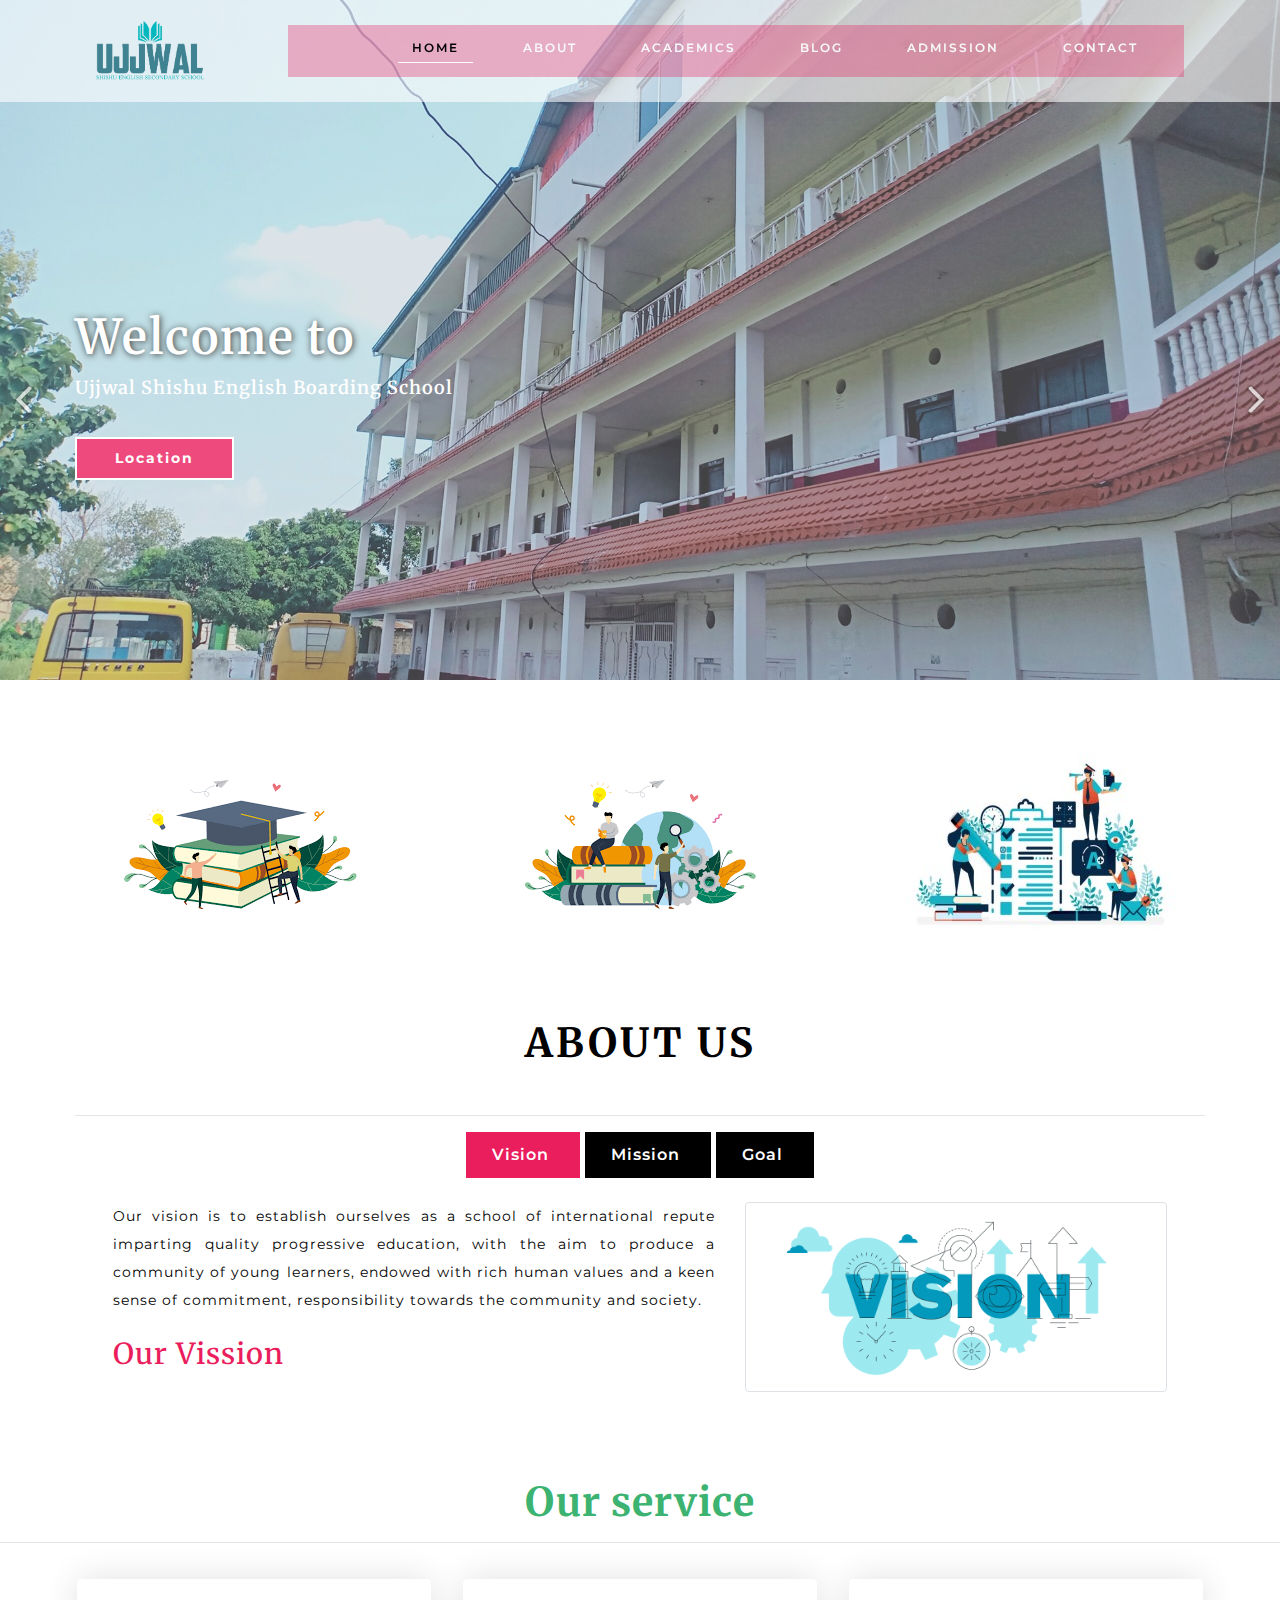
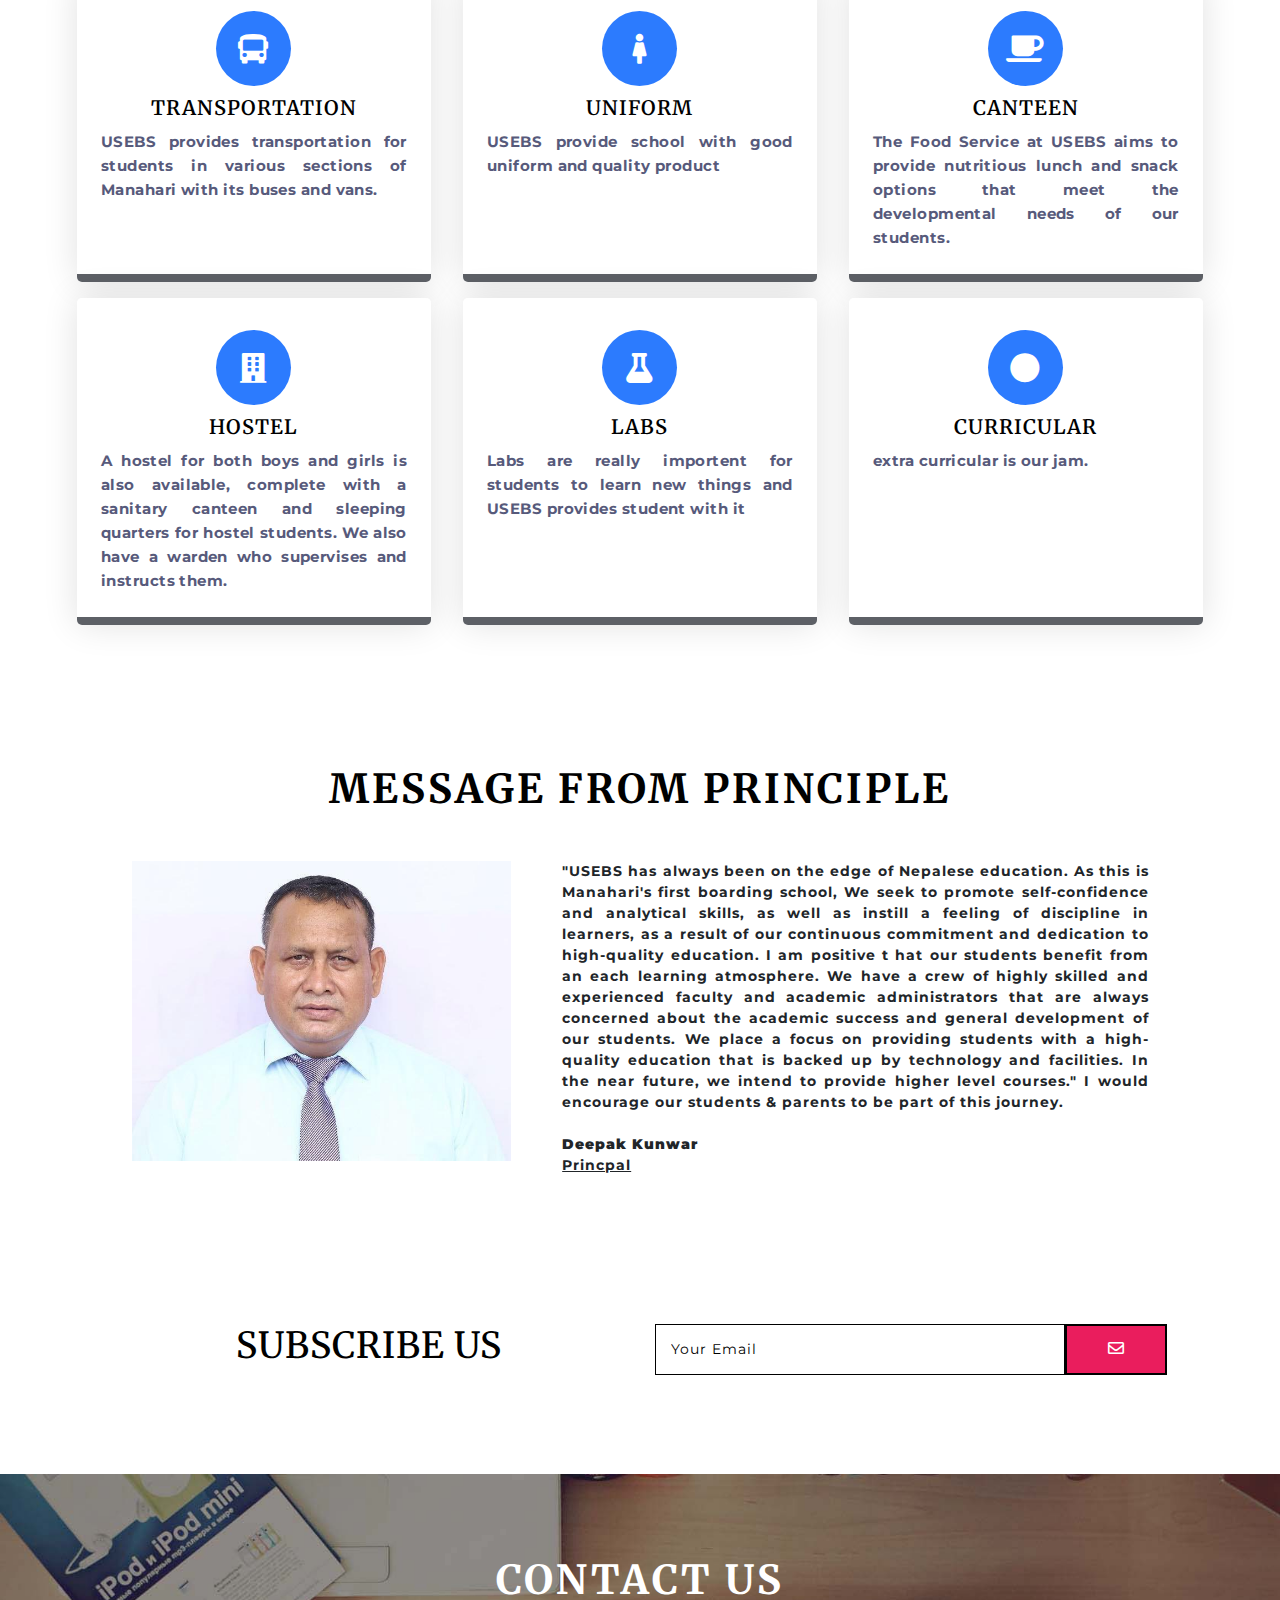
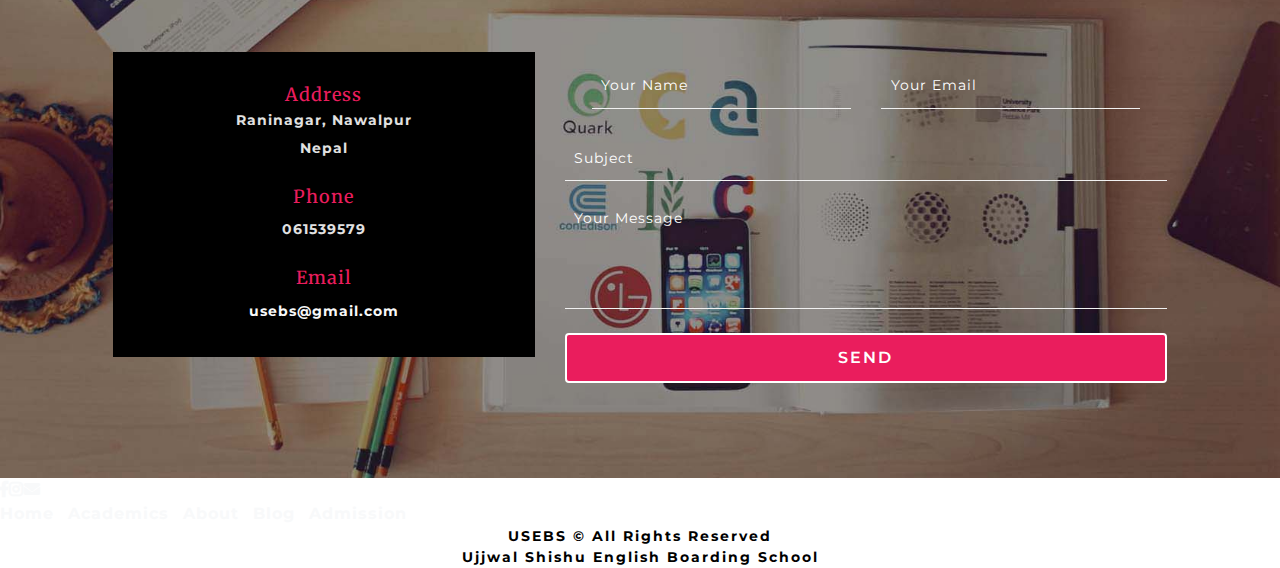
<file: index.html>
<!DOCTYPE html>
<html lang="zxx">

<head>
  <title>Ujjwal Shishu English Boarding School</title>
  <link rel="icon" type="image/x-icon" href="images/favicon.ico">
  <!--meta tags -->
  <meta charset="UTF-8">
  <meta name="viewport" content="width=device-width, initial-scale=1">
  <meta name="keywords"
    content="ClassWork Responsive web template, Bootstrap Web Templates, Flat Web Templates, Android Compatible web template, 
      SmartPhone Compatible web template, free WebDesigns for Nokia, Samsung, LG, Sony Ericsson, Motorola web design" />
  <script>
    addEventListener("load", function () {
      setTimeout(hideURLbar, 0);
    }, false);

    function hideURLbar() {
      window.scrollTo(0, 1);
    }
  </script>
  <!--//meta tags ends here-->
  <!--booststrap-->
  <link href="css/bootstrap.min.css" rel="stylesheet" type="text/css" media="all">
  <!--//booststrap end-->
  <!-- font-awesome icons -->
  <link href="css/fontawesome-all.min.css" rel="stylesheet" type="text/css" media="all">
  <!-- //font-awesome icons -->
  <link href="css/blast.min.css" rel="stylesheet" />
  <link rel="stylesheet" type="text/css" href="css/style10.css" />
  <!--stylesheets-->
  <link href="css/style.css" rel='stylesheet' type='text/css' media="all">
  <!--//stylesheets-->
  <link href="//fonts.googleapis.com/css?family=Montserrat:300,400,500" rel="stylesheet">
  <link href="//fonts.googleapis.com/css?family=Merriweather:300,400,700,900" rel="stylesheet">
</head>

<body>
 <!-- <div class="blast-box">
    <div class="blast-icon"><span class="fas fa-tint"></span></div>
    <div class="blast-frame">
      <p>change colors</p>
      <div class="blast-colors">
        <div class="blast-color">#86bc42</div>
        <div class="blast-color">#8373ce</div>
        <div class="blast-color">#14d4f4</div>
        <div class="blast-color">#72284b</div>
      </div>
      <p class="blast-custom-colors">Custom colors</p>
      <input type="color" name="blastCustomColor" value="#cf2626">
    </div>
  </div>!-->
  <div class="header-outs" id="header">
    <div class="header-w3layouts">

      <nav class="navbar navbar-expand-lg navbar-light">
        <a href="index.html" class="navbar-brand" data-blast="color"><img src="imag/pnglogo.png" height="60vh"></a>
        
        <div class="hedder-up">

          <h1></h1>
        </div>
        <button class="navbar-toggler" type="button" data-toggle="collapse" data-target="#navbarSupportedContent"
          aria-controls="navbarSupportedContent" aria-expanded="false" aria-label="Toggle navigation">
          <span class="navbar-toggler-icon"></span>
        </button>
        <div class="headdser-nav-color" data-blast="bgColor">
          <div class="collapse navbar-collapse justify-content-end" id="navbarSupportedContent">
            <ul class="navbar-nav ">
              <li class="nav-item active">

                <a class="nav-link" href="index.html">Home <span class="sr-only">(current)</span></a>
              </li>
              <li class="nav-link">
                <a href="about.html">About</a>
              </li>
              <li class="nav-link">
                <a href="aca.html">Academics</a>
              </li>
              <li class="nav-link">
                <a href="team.html">Blog</a>
              </li>
              <li class="nav-link">
                <a href="admis.html">Admission</a>
              </li>
              <li class="nav-link">
                <a href="contact.html">Contact</a>
              </li>
            </ul>
          </div>
        </div>
      </nav>
      <!--//navigation section -->
      <div class="clearfix"> </div>
    </div>
    <!--banner -->
    <!-- Slideshow 4 -->
    <div class="slider">
      <div class="callbacks_container">
        <ul class="rslides" id="slider4">
          <li>
            <div class="slider-img one-img">
              <div class="container">
                <div class="slider-info text-left">
                  <h5>Welcome to </h4>
                  <h4>Ujjwal Shishu English Boarding School
                  </h4>

                  
                  <div class="outs_more-buttn">
                    <a href="https://www.google.com/maps/place/UJJWAL+SHISHU+HIGHER+SECONDARY+SCHOOL/@27.4536264,83.8974895,17z/data=!3m1!4b1!4m6!3m5!1s0x39943faf88974e1d:0xc8369ea5e52f6970!8m2!3d27.4536217!4d83.9000644!16s%2Fg%2F11g727s2pf?entry=ttu&g_ep=EgoyMDI1MTAxMi4wIKXMDSoASAFQAw%3D%3D"  data-target="#exampleModalLive" data-blast="bgColor">Location</a>
                  </div>
                </div>
              </div>
            </div>
          </li>
          <li>
            <div class="slider-img two-img">
              <div class="container">
                <div class="slider-info text-left">
                  <h5>Raninagar's First English Boarding school</h5>
                  <h4>Educating Since 2043 </h4>

                  <div class="outs_more-buttn">
                    <!-- <a href="#" data-toggle="modal" data-target="#exampleModalLive" data-blast="bgColor">More</a> -->
                  </div>
                </div>
              </div>
            </div>
          </li>
          <li>
            <div class="slider-img three-img">
              <div class="container">
                <div class="slider-info text-left">
                  <h5>Pen work</h5>
                  <h4>A Publication By Ujjwal Journalism Club</h4>
                 
                  
                  <div class="outs_more-buttn">
                    
                    <a href="team.html" data-toggle="modal" data-blast="bgColor" onclick="window.location.href='team.html'">Show More</a>
                      
                  </div>
                </div>
              </div>
            </div>
          </li>
        </ul>
      </div>
      <!-- This is here just to demonstrate the callbacks -->
      <!-- <ul class="events">
          <li>Example 4 callback events</li>
          </ul>-->
      <div class="clearfix"></div>
    </div>
  </div>
  <!-- //banner -->
  <section class="pt-md-5 pt-sm-4 pt-3">
    <div class="container-fluid ">
      <div class="main row ">
        <!-- TENTH EXAMPLE -->
        <div class="col-lg-4 view view-tenth">
          <img src="images/ab1.png" alt="" class="img-fluid">
          <div class="mask">
            <h3 data-blast="bgColor">Knowledge</h3>
            <p>Here at <strong>USEBS</strong> , we focus on giving high-quality education to our students while also
              assisting them in learning in a pleasant approach in a variety of ways.</p>

          </div>
        </div>
        <div class="col-lg-4 view view-tenth">
          <img src="images/ab2.jpg" alt="" class="img-fluid">
          <div class="mask">
            <h3 data-blast="bgColor">Skills</h3>
            <p>We also focus on improving students' skills by including them in various curricular and providing them
              with practical knowledge through our Labs and Playground.</p>

          </div>
        </div>
        <div class="col-lg-4 view view-tenth">
          <img src="images/ab3.jpg" alt="" class="img-fluid">
          <div class="mask">
            <h3 data-blast="bgColor">Environment </h3>
            <p>We are always focusing on improving the learning environment for our students inside the school, in
              addition to the fact that our school is surrounded by beautiful nature and parks.</p>

          </div>
        </div>
      </div>
    </div>
  </section>
  <!--about-->

  <section class="about" id="about">
    <div class="container py-lg-5 py-md-5 py-sm-4 py-3">
      <h3 class="title text-center mb-lg-5 mb-md-4 mb-sm-4 mb-3">About us </h3>
      <hr>
      <!--Horizontal Tab-->
      <div id="horizontalTab">
        <ul class="resp-tabs-list justify-content-center">
          <li data-blast="bgColor">Vision <span class="fas fa-plus banner-icon" data-blast="color"></span></li>
          <li data-blast="bgColor">Mission <span class="fas fa-plus banner-icon" data-blast="color"></span> </li>
          <li data-blast="bgColor">Goal <span class="fas fa-plus banner-icon" data-blast="color"></span> </li>
          <!-- <li data-blast="bgColor">Admisssion <span class="fas fa-plus banner-icon" data-blast="color"></span> </li> -->
        </ul>
        <div class="resp-tabs-container">
          <div class="tab1">
            <div class="row mt-lg-4 mt-3">
              <div class="col-md-7 latest-list">
                <div class="about-jewel-agile-left">
                  <!-- <h4 class="mb-3" data-blast="color">Our Vission </h4> -->
                  <p>Our vision is to establish ourselves as a school of international repute imparting quality
                    progressive education, with the aim to produce a community of young learners, endowed with rich
                    human values and a keen sense of commitment, responsibility towards the community and society.</p>
                  <h5 data-blast="color"> Our Vission</h5>
                </div>
              </div>
              <div class="col-md-5 about-txt-img">
                <img src="imag/our-vision.jpg
                  " class="img-thumbnail" alt="">
              </div>
            </div>
          </div>
          <div class="tab2">
            <div class="row mt-lg-4 mt-3">
              <div class="col-md-5 about-txt-img">
                <img src="imag/our-mission.jpg" class="img-thumbnail" alt="">
              </div>
              <div class="col-md-7 latest-list">
                <div class="about-jewel-agile-left">
                  <!-- <h4 class="mb-3" data-blast="color"> Our Mission</h4> -->
                  <p>We ensure to provide quality education, benchmarked against international standards to cater to the
                    full potential of the body, mind and spirit.We prioritize instilling in our learners, a sense of
                    discipline, good moral values and character, accountability and responsibility towards contributing
                    to a cleaner and greener planet.

                  </p>
                  <h5 data-blast="color">Our Mission</h5>
                </div>
              </div>
            </div>
          </div>
          <div class="tab3">
            <div class="row mt-lg-4 mt-3">
              <div class="col-md-7 latest-list">
                <div class="about-jewel-agile-left">
                  <!-- <h4 class="mb-3" data-blast="color">Our Goal</h4> -->
                  <p>We work with our students in the classroom and on the field to achieve our vision and mission by
                    Recognize the influence of race, ethnicity, class, gender, family, and environment on human values
                    and experiences. Create learning settings in which all students are respected and all learners'
                    needs are met.</p>
                  <h5 data-blast="color">Our Goal</h5>
                </div>
              </div>
              <div class="col-md-5 about-txt-img">
                <img src="imag/goal-icon-png-3.jpg" class="img-thumbnail" alt="">
              </div>
            </div>
          </div>

        </div>
      </div>
    </div>
  </section>
  <!--//about-->
  <!--service-->
  <h1 class="xlarge-font" style="color:MediumSeaGreen;"><b>Our service</h1>
    <hr>
  <section class="servicess">
    <div class="tow">
   
      
    </div>
    <div class="tow">
      <div class="tolumn">
        <div class="tard">
          <div class="icon-wrapper">
            <i class="fas fa-bus"></i>
          </div>
          <h3>TRANSPORTATION</h3>
          <p>
            USEBS provides transportation for students in various sections of Manahari with its buses and vans.
          </p>
        </div>
      </div>
      <div class="tolumn">
        <div class="tard">
          <div class="icon-wrapper">
            <i class="fas fa-female"></i>
          </div>
          <h3>UNIFORM</h3>
          <p>
            USEBS provide school with good uniform and quality product
          </p>
        </div>
      </div>
      <div class="tolumn">
        <div class="tard">
          <div class="icon-wrapper">
            <i class="fas fa-coffee"></i>
          </div>
          <h3>CANTEEN</h3>
          <p>
            The Food Service at USEBS aims to provide nutritious lunch and snack options that meet the developmental needs of our students.
          </p>
        </div>
      </div>
      <div class="tolumn">
        <div class="tard">
          <div class="icon-wrapper">
            <i class="fas fa-building"></i>
          </div>
          <h3>HOSTEL</h3>
          <p>
            A hostel for both boys and girls is also available, complete with a sanitary canteen and sleeping quarters for hostel students. We also have a warden who supervises and instructs them.
          </p>
        </div>
      </div>
      <div class="tolumn">
        <div class="tard">
          <div class="icon-wrapper">
            <i class="fas fa-flask"></i>
          </div>
          <h3>LABS</h3>
          <p>
            Labs are really importent for students to learn new things and USEBS provides student with it
          </p>
        </div>
      </div>
      <div class="tolumn">
        <div class="tard">
          <div class="icon-wrapper">
            <i class="fas fa-circle"></i>
          </div>
          <h3>CURRICULAR</h3>
          <p>
            extra curricular is our jam.
        </div>
      </div>
    </div>
  </section>
  
  <br>

  <!--//service-->
  <!--blog -->
  <section class="blog py-lg-4 py-md-3 py-sm-3 py-3" id="blog">
    <div class="container py-lg-5 py-md-4 py-sm-4 py-3">
      <h3 class="title text-center mb-lg-5 mb-md-4 mb-sm-4 mb-3">Message from principle </h3>
      <div class="msg">
        <img src="images/p101.jpg" height="300px">
        <p>"USEBS has always been on the edge of Nepalese education. As this is Manahari's first boarding school,
          We seek to promote self-confidence and analytical skills, as well as instill a feeling of discipline in
          learners, as a result of our continuous commitment and dedication to high-quality education. I am positive t
          hat our students benefit from an each learning atmosphere. We have a crew of highly skilled and experienced
          faculty and academic administrators that are always concerned about the academic success and general
          development of our students. We place a focus on providing students with a high-quality education that is
          backed up by technology and facilities. In the near future, we intend to provide higher level courses."

          I would encourage our students & parents to be part of this journey.<br> <br> <strong>Deepak Kunwar </strong>
          <br> <u>Princpal</u> </p>
      </div>
    </div>
  </section>
  <!--//blog -->
  <!--Subscribe-->
  <section class="py-md-5 py-sm-4 py-3">
    <div class="container">
      <div class="row">
        <div class="col-lg-6 col-md-6 subscrib-w3layouts text-center">
          <h2 data-blast="color">Subscribe Us</h2>
        </div>
        <div class="col-lg-6 col-md-6">
          <div class="newsletter">
            <form action="#" method="post" class="d-flex">
              <input type="email" class="form-control" placeholder="Your Email" required="">
              <button class="btn1">
                <span class="far fa-envelope"></span>
              </button>
            </form>
          </div>
        </div>
      </div>
    </div>
  </section>
  <!--//Subscribe-->
  
  <!--//stats-->
  <!--Team-->
  
  <!--//Team-->
  <br>
  <!--contact -->
  <section class="contact py-lg-4 py-md-3 py-sm-3 py-3" id="contact">
    <div class="container py-lg-5 py-md-5 py-sm-4 py-3">
      <h3 class="title clr text-center mb-lg-5 mb-md-4 mb-sm-4 mb-3">Contact Us</h3>
      <div class="row">
        <div class="col-md-5 address-grid">
          <div class="addres-office-hour text-center">
            <ul>
              <li class="mb-2">
                <h6 data-blast="color">Address</h6>
                <p>Raninagar, Nawalpur <br> Nepal</p>
              </li>
            </ul>
            <ul>
              <li class="mt-lg-4 mt-3">
                <h6 data-blast="color">Phone</h6>
              </li>
              <li class="mt-2">
                <p>061539579</p>
              </li>
              <li class="mt-lg-4 mt-3">
                <h6 data-blast="color">Email</h6>
              </li>
              <li class="mt-2">
                <p><a href="mailto:sushantu18@gmail.com">usebs@gmail.com</a></p>
              </li>
            </ul>
          </div>
        </div>
        <div class="col-md-7 contact-form">
          <form action="#" method="post">
            <div class="row text-center contact-wls-detail">
              <div class="col-md-6 form-group contact-forms">
                <input type="text" class="form-control" placeholder="Your Name" required="">
              </div>
              <div class="col-md-6 form-group contact-forms">
                <input type="email" class="form-control" placeholder="Your Email" required="">
              </div>
            </div>
            <div class="form-group contact-forms">
              <input type="text" class="form-control" placeholder="Subject" required="">
            </div>
            <div class="form-group contact-forms">
              <textarea class="form-control" rows="3" placeholder="Your Message" required=""></textarea>
            </div>
            <div class="sent-butnn text-center">
              <button type="submit" class="btn btn-block" data-blast="bgColor">Send</button>
            </div>
          </form>
        </div>
      </div>
    </div>
  </section>
  <!--//contact -->

  <!--footer-->


  <div class="footer-basic">
    <footer>
        <div class="social"><a href="https://www.facebook.com/profile.php?id=100063732565404&sk=about"><span class="fab fa-facebook-f"></span></a><a href="https://www.instagram.com/let_change_101/"><span class="fab fa-instagram"></span></a><a href="#"><span class="fas fa-envelope"></span></a></div>
        <ul class="list-inline">
            <li class="list-inline-item"><a href="index.html">Home</a></li>
            <li class="list-inline-item"><a href="aca.html">Academics</a></li>
            <li class="list-inline-item"><a href="about.html">About</a></li>
            <li class="list-inline-item"><a href="team.html">Blog</a></li>
            <li class="list-inline-item"><a href="admis.html">Admission</a></li>
        </ul>
        <p class="copyright">USEBS &copy All Rights Reserved</p>
        <p class="copyright">Ujjwal Shishu English Boarding School</p>
    </footer>
</div>
<script src="https://cdnjs.cloudflare.com/ajax/libs/jquery/3.2.1/jquery.min.js"></script>
<script src="https://cdnjs.cloudflare.com/ajax/libs/twitter-bootstrap/4.1.3/js/bootstrap.bundle.min.js"></script>
  <!--//footer-->
  <!--model-->
  <div id="exampleModalLive" class="modal fade" tabindex="-1" role="dialog" aria-labelledby="exampleModalLiveLabel"
    aria-hidden="true">
    <div class="modal-dialog" role="document">
      <div class="modal-content">
        <div class="modal-header">
          <h4 class="modal-title" id="exampleModalLiveLabel" data-blast="color">Admission Open</h4>
          <button type="button" class="close" data-dismiss="modal" aria-label="Close">
            <span aria-hidden="true">&times;</span>
          </button>
        </div>
        <div class="modal-body">
          <img src="imag/65.png" alt="" class="img-fluid">
          <p>.
          </p>
        </div>
        <div class="modal-footer">
          <button type="button" class="btn btn-secondary" data-dismiss="modal">Close</button>

        </div>
      </div>
    </div>
  </div>
  <!--//model-->
  <!--js working-->
  <script src='js/jquery-2.2.3.min.js'></script>
  <!--//js working-->
  <!--blast colors change-->
  <script src="js/blast.min.js"></script>
  <!--//blast colors change-->
  <!--responsiveslides banner-->
  <script src="js/responsiveslides.min.js"></script>
  <script>
    // You can also use "$(window).load(function() {"
    $(function () {
      // Slideshow 4
      $("#slider4").responsiveSlides({
        auto: true,
        pager: false,
        nav: true,
        speed: 900,
        namespace: "callbacks",
        before: function () {
          $('.events').append("<li>before event fired.</li>");
        },
        after: function () {
          $('.events').append("<li>after event fired.</li>");
        }
      });

    });
  </script>
  <!--// responsiveslides banner-->
  <!--responsive tabs-->
  <script src="js/easy-responsive-tabs.js"></script>
  <script>
    $(document).ready(function () {
      $('#horizontalTab').easyResponsiveTabs({
        type: 'default', //Types: default, vertical, accordion           
        width: 'auto', //auto or any width like 600px
        fit: true,   // 100% fit in a container
        closed: 'accordion', // Start closed if in accordion view
        activate: function (event) { // Callback function if tab is switched
          var $tab = $(this);
          var $info = $('#tabInfo');
          var $name = $('span', $info);
          $name.text($tab.text());
          $info.show();
        }
      });
    });

  </script>
  <!--// responsive tabs-->
  <!--About OnScroll-Number-Increase-JavaScript -->
  <script src="js/jquery.waypoints.min.js"></script>
  <script src="js/jquery.countup.js"></script>
  <script>
    $('.counter').countUp();
  </script>
  <!-- //OnScroll-Number-Increase-JavaScript -->
  <!-- start-smoth-scrolling -->
  <script src="js/move-top.js"></script>
  <script src="js/easing.js"></script>
  <script>
    jQuery(document).ready(function ($) {
      $(".scroll").click(function (event) {
        event.preventDefault();
        $('html,body').animate({
          scrollTop: $(this.hash).offset().top
        }, 900);
      });
    });
  </script>
  <!-- start-smoth-scrolling -->
  <!-- here stars scrolling icon -->
  <script>
    $(document).ready(function () {

      var defaults = {
        containerID: 'toTop', // fading element id
        containerHoverID: 'toTopHover', // fading element hover id
        scrollSpeed: 1200,
        easingType: 'linear'
      };


      $().UItoTop({
        easingType: 'easeOutQuart'
      });

    });
  </script>
  <!-- //here ends scrolling icon -->
  <!--bootstrap working-->
  <script src="js/bootstrap.min.js"></script>
  <!-- //bootstrap working-->
</body>

</html>
</file>
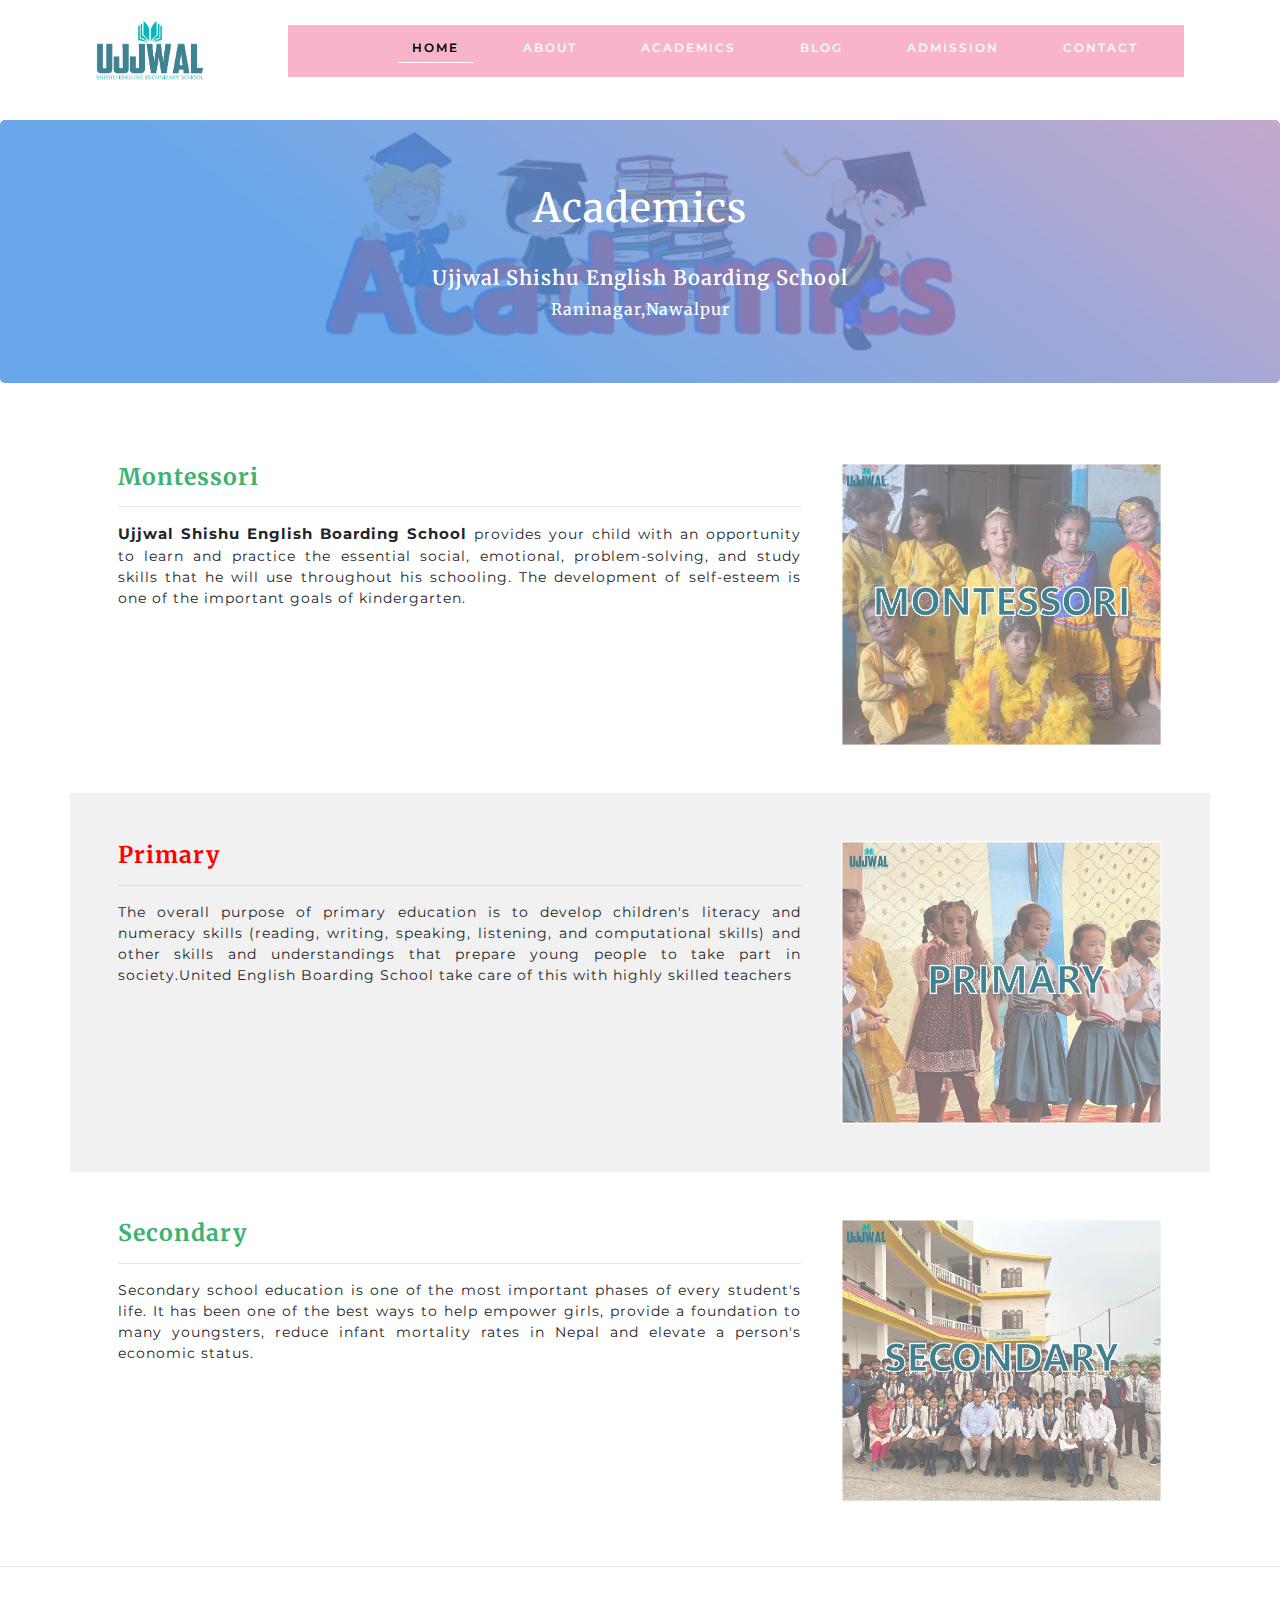
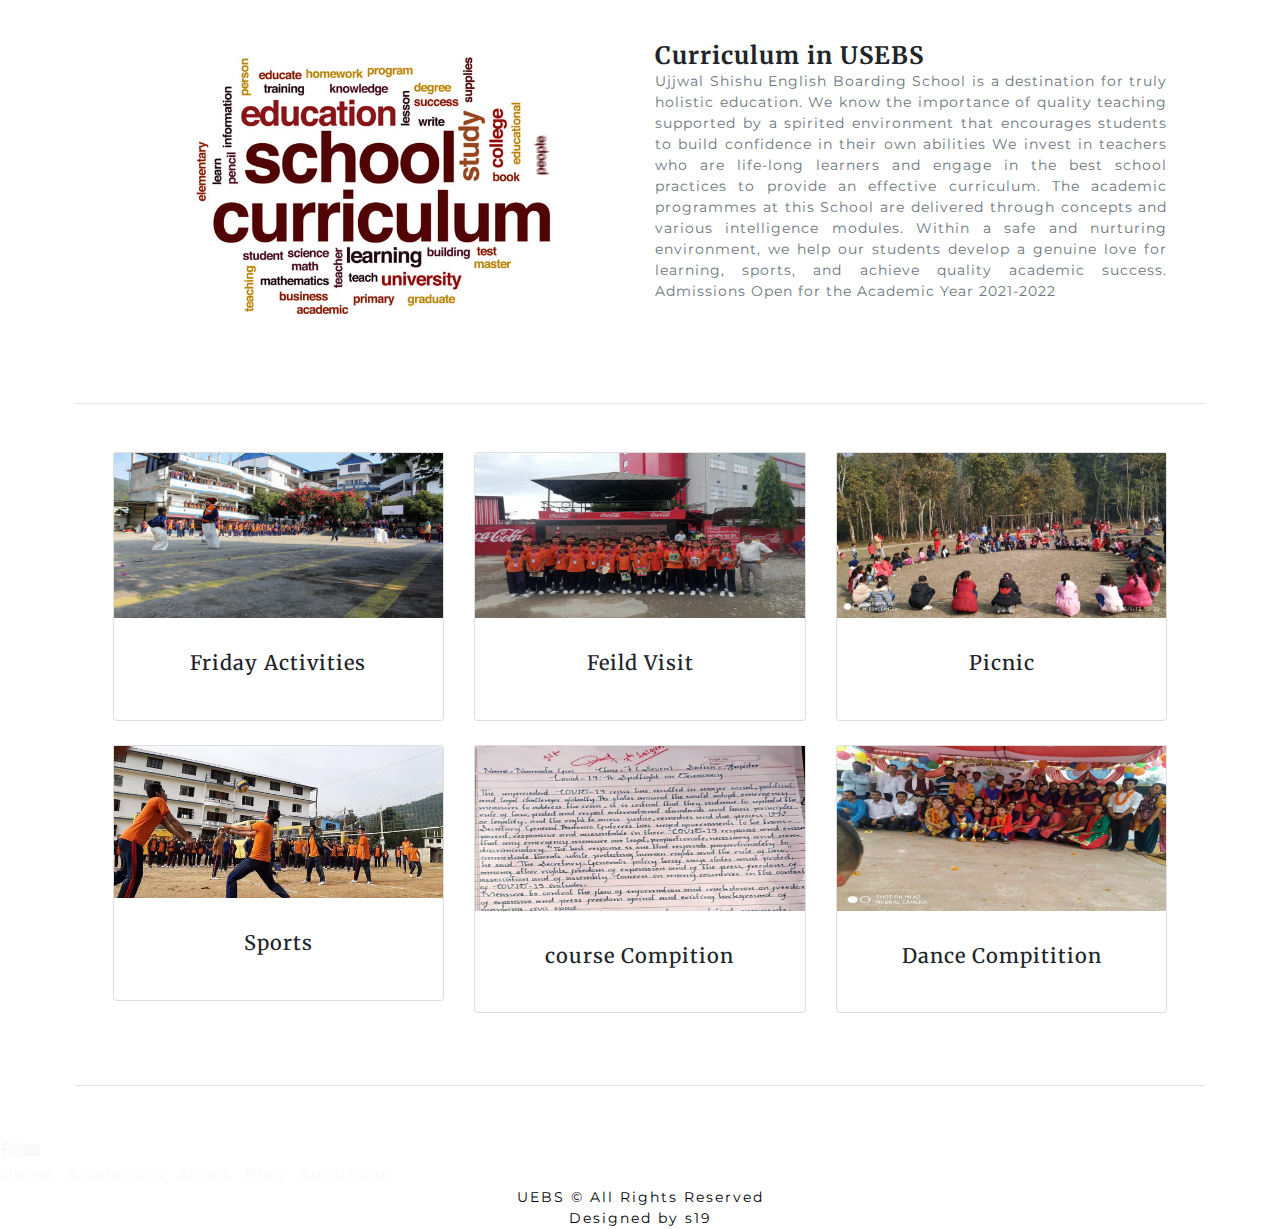
<file: aca.html>
<!DOCTYPE html>
<html lang="zxx">
  
  <head>
    <title>Ujjwal Shishu English Boarding School</title>
    <link rel="icon" type="image/x-icon" href="images/favicon.ico">
    <!--meta tags -->
    <meta charset="UTF-8">
    <meta name="viewport" content="width=device-width, initial-scale=1">
    <meta name="keywords" content="ClassWork Responsive web template, Bootstrap Web Templates, Flat Web Templates, Android Compatible web template, 
      SmartPhone Compatible web template, free WebDesigns for Nokia, Samsung, LG, Sony Ericsson, Motorola web design" />
    <script>
      addEventListener("load", function () {
      	setTimeout(hideURLbar, 0);
      }, false);
      
      function hideURLbar() {
      	window.scrollTo(0, 1);
      }
    </script>
    <!--//meta tags ends here-->
    <!--booststrap-->
    <link href="css/bootstrap.min.css" rel="stylesheet" type="text/css" media="all">
    <!--//booststrap end-->
    <!-- font-awesome icons -->
    <link href="css/fontawesome-all.min.css" rel="stylesheet" type="text/css" media="all">
    <!-- //font-awesome icons -->
    <link href="css/blast.min.css" rel="stylesheet" />
    <link rel="stylesheet" type="text/css" href="css/style10.css" />
    <!--stylesheets-->
    <link href="css/style.css" rel='stylesheet' type='text/css' media="all">
    <!--//stylesheets-->
    <link href="//fonts.googleapis.com/css?family=Montserrat:300,400,500" rel="stylesheet">
    <link href="//fonts.googleapis.com/css?family=Merriweather:300,400,700,900" rel="stylesheet">
  </head>
  <body>
    <!-- <div class="blast-box">
      <div class="blast-icon"><span class="fas fa-tint"></span></div>
      <div class="blast-frame">
        <p>change colors</p>
        <div class="blast-colors">
          <div class="blast-color">#86bc42</div>
          <div class="blast-color">#8373ce</div>
          <div class="blast-color">#14d4f4</div>
          <div class="blast-color">#72284b</div>
        </div>
        <p class="blast-custom-colors">Custom colors</p>
        <input type="color" name="blastCustomColor" value="#cf2626">
      </div>
    </div> -->
    <div class="header-outs" id="header">
      <div class="header-w3layouts">
       
        <nav class="navbar navbar-expand-lg navbar-light">
           <a href="index.html" class="navbar-brand" data-blast="color"><img src="imag/pnglogo.png" height="60vh"></a>
          <div class="hedder-up">
        
            
          </div>
          <button class="navbar-toggler" type="button" data-toggle="collapse" data-target="#navbarSupportedContent" aria-controls="navbarSupportedContent" aria-expanded="false" aria-label="Toggle navigation">
          <span class="navbar-toggler-icon"></span>
          </button>
          <div class="headdser-nav-color" data-blast="bgColor">
            <div class="collapse navbar-collapse justify-content-end" id="navbarSupportedContent">
              <ul class="navbar-nav ">
                <li class="nav-item active">
  
                  <a class="nav-link" href="index.html">Home <span class="sr-only">(current)</span></a>
                </li>
                <li class="nav-link">
                  <a href="about.html">About</a>
                </li>
                <li class="nav-link">
                  <a href="aca.html">Academics</a>
                </li>
                <li class="nav-link">
                  <a href="team.html">Blog</a>
                </li>
                <li class="nav-link">
                  <a href="admis.html">Admission</a>
                </li>
                <li class="nav-link">
                  <a href="contact.html">Contact</a>
                </li>
              </ul>
            </div>
          </div>
        </nav>
        <br>
        <br>
        <br>
       <!-- --------------------------------demo----------------------------------- -->
       <nav class="bg-dark navbar-dark">
        
        </nav>
        <br>
      <br>

         <section id="acaaa" class="jumbotron text-center">
          <h1>Academics </h1>
          <br>
          <h3>Ujjwal Shishu English Boarding School</h3>
          <h6>Raninagar,Nawalpur</h6>
          
      </section>
        
      
      
       <!-- --------------------------------demo----------------------------------- -->

   
    
    <!-- <h2 style="text-align:center">Welcome to United English Boarding School</h2> -->
    <div style="text-align:center">
        
      </div>
      
      <!-- The App Section -->
      <div class="container">
        <div class="row">
          <div class="column-66">
            
            <h1 class="large-font" style="color:MediumSeaGreen;"><b>Montessori</b></h1>
            <hr>
            <p><span style="font-size:15px"> <b> Ujjwal Shishu English Boarding School</span></b> provides your child with an opportunity to learn and practice the essential social, emotional, problem-solving, and study skills that he will use throughout his schooling. The development of self-esteem is one of the important goals of kindergarten.</p>
          
          </div>
          <div class="column-33">
              <img src="imag/mon.jpg" width="535" height="671">
          </div>
        </div>
      </div>
      
      <!-- Clarity Section -->
      <div class="container" style="background-color:#f1f1f1">
        <div class="row">
          
          <div class="column-66">
           
            <h1 class="large-font" style="color:red;"><b>Primary</b></h1>
            <hr>
            <p> The overall purpose of primary education is to develop children's literacy and numeracy skills (reading, writing, speaking, listening, and computational skills) and other skills and understandings that prepare young people to take part in society.United English  Boarding School take care of this with highly skilled teachers
            </p>
           
          </div>
          <div class="column-33">
              <img src="imag/pri.jpg" width="535" height="671">
          </div>
          
        </div>
      
      </div>
      
      <!-- The App Section -->
      <div class="container">
        <div class="row">
          <div class="column-66">
            
            <h1 class="large-font" style="color:MediumSeaGreen;"><b>Secondary</b></h1>
            <hr>
            
            <p>Secondary school education is one of the most important phases of every student's life. It has been one of the best ways to help empower girls, provide a foundation to many youngsters, reduce infant mortality rates in Nepal and elevate a person's economic status.</p>
            <!-- <button class="button">Download Application</button> -->
          </div>
          <div class="column-33">
              <img src="imag/sec.jpg" width="635" height="771" >
              
          </div>
        </div>
      </div>
     <!-- -----------------------------vmg------------- -->
     
     
     
     
     
        
     
     
     
     
     
     
     
     
     
     
     
     
     
     
     
     
     
     
     
     
     
     
     
     <!-- -----------------------------vmg------------- -->
<!-- -----------------------------our service------------- -->

<hr>
<!--Main layout-->
<main class="mt-5">
  <div class="container">
    <!--Section: Content-->
  
    <section>
      <div class="row">
        <div class="col-md-6 gx-5 mb-4">
          <div class="bg-image hover-overlay ripple shadow-2-strong rounded-5" data-mdb-ripple-color="light">
            <img src="imag/curriculum.jpeg" class="img-fluid" />
            <a href="#!">
              <div class="mask" style="background-color: rgba(251, 251, 251, 0.15);"></div>
            </a>
          </div>
        </div>

        <div class="col-md-6 gx-5 mb-4">
          <h4><strong>Curriculum in USEBS</strong></h4>
          <p class="text-muted">
           Ujjwal Shishu English Boarding School is a destination for truly holistic education. We know the importance of quality teaching supported by a spirited environment that encourages students to build confidence in their own abilities

            We invest in teachers who are life-long learners and engage in the best school practices to provide an effective curriculum. The academic programmes at this School are delivered through concepts and various intelligence modules. Within a safe and nurturing environment, we help our students develop a genuine love for learning, sports, and achieve quality academic success.
            
            Admissions Open for the Academic Year 2021-2022
          </p>
          
        </div>
      </div>
    </section>
    <!--Section: Content-->

    <hr class="my-5" />

    <!--Section: Content-->
    <section class="text-center">
      <!-- <h4 class="mb-5"><strong>Facilis consequatur eligendi</strong></h4> -->

      <div class="row">
        <div class="col-lg-4 col-md-12 mb-4">
          <div class="card">
            <div class="bg-image hover-overlay ripple" data-mdb-ripple-color="light">
              <img src="imag/activities.jpg" class="img-fluid" />
              <a href="#!">
                <div class="mask" style="background-color: rgba(251, 251, 251, 0.15);"></div>
              </a>
            </div>
            <div class="card-body">
              <h5 class="card-title">Friday Activities</h5>
            
            </div>
          </div>
        </div>

        <div class="col-lg-4 col-md-6 mb-4">
          <div class="card">
            <div class="bg-image hover-overlay ripple" data-mdb-ripple-color="light">
              <img src="imag/feild visit.jpg" class="img-fluid" />
              <a href="#!">
                <div class="mask" style="background-color: rgba(251, 251, 251, 0.15);"></div>
              </a>
            </div>
            <div class="card-body">
              <h5 class="card-title">Feild Visit</h5>
           
            </div>
          </div>
        </div>

        <div class="col-lg-4 col-md-6 mb-4">
          <div class="card">
            <div class="bg-image hover-overlay ripple" data-mdb-ripple-color="light">
              <img src="imag/picnic.jpg" class="img-fluid" />
              <a href="#!">
                <div class="mask" style="background-color: rgba(251, 251, 251, 0.15);"></div>
              </a>
            </div>
            <div class="card-body">
              <h5 class="card-title">Picnic</h5>
          
            </div>
          </div>
        </div>
        <div class="col-lg-4 col-md-6 mb-4">
          <div class="card">
            <div class="bg-image hover-overlay ripple" data-mdb-ripple-color="light">
              <img src="imag/villyball.jpg" class="img-fluid" />
              <a href="#!">
                <div class="mask" style="background-color: rgba(251, 251, 251, 0.15);"></div>
              </a>
            </div>
            <div class="card-body">
              <h5 class="card-title">Sports</h5>
           
            </div>
          </div>
        </div>
        <div class="col-lg-4 col-md-6 mb-4">
          <div class="card">
            <div class="bg-image hover-overlay ripple" data-mdb-ripple-color="light">
              <img src="imag/handwriting.jpg" class="img-fluid" />
              <a href="#!">
                <div class="mask" style="background-color: rgba(251, 251, 251, 0.15);"></div>
              </a>
            </div>
            <div class="card-body">
              <h5 class="card-title">course Compition</h5>
             
            </div>
          </div>
        </div>
        <div class="col-lg-4 col-md-6 mb-4">
          <div class="card">
            <div class="bg-image hover-overlay ripple" data-mdb-ripple-color="light">
              <img src="imag/dance compition.jpg" class="img-fluid" />
              <a href="#!">
                <div class="mask" style="background-color: rgba(251, 251, 251, 0.15);"></div>
              </a>
            </div>
            <div class="card-body">
              <h5 class="card-title">Dance Compitition</h5>
              
            </div>
          </div>
        </div>
      </div>
    </section>
    <!--Section: Content-->

    <hr class="my-5" />

    <!--Section: Content-->

    <!--Section: Content-->
  </div>
</main>
<!--Main layout-->



<!-- -----------------------------our service------------- -->




  </body>
    <!--footer-->
  
 
    <div class="footer-basic">
      <footer>
          <div class="social"><a href="https://www.facebook.com/unitedenglishboadingschool"><span class="fab fa-facebook-f"></span></a><a href="https://www.instagram.com/let_change_101/"><span class="fab fa-instagram"></span></a><a href="#"><span class="fas fa-envelope"></span></a></div>
          <ul class="list-inline">
              <li class="list-inline-item"><a href="index.html">Home</a></li>
              <li class="list-inline-item"><a href="aca.html">Academics</a></li>
              <li class="list-inline-item"><a href="about.html">About</a></li>
              <li class="list-inline-item"><a href="team.html">Blog</a></li>
              <li class="list-inline-item"><a href="admis.html">Admission</a></li>
          </ul>
          <p class="copyright">UEBS &copy All Rights Reserved</p>
          <p class="copyright">Designed by s19</p>
      </footer>
  </div>
  <script src="https://cdnjs.cloudflare.com/ajax/libs/jquery/3.2.1/jquery.min.js"></script>
  <script src="https://cdnjs.cloudflare.com/ajax/libs/twitter-bootstrap/4.1.3/js/bootstrap.bundle.min.js"></script>
  <!--//footer-->
  <!--model-->
  <div id="exampleModalLive" class="modal fade" tabindex="-1" role="dialog" aria-labelledby="exampleModalLiveLabel" aria-hidden="true">
    <div class="modal-dialog" role="document">
      <div class="modal-content">
        <div class="modal-header">
          <h4 class="modal-title" id="exampleModalLiveLabel" data-blast="color">Admission Open</h4>
          <button type="button" class="close" data-dismiss="modal" aria-label="Close">
          <span aria-hidden="true">&times;</span>
          </button>
        </div>
        <div class="modal-body">
          <img src="imag/65.png" alt="" class="img-fluid">
          <p>United English  Boarding School</span><p>UEBS is manahari's English medium school. A child-centered teaching technique was used in elementary school, which has substantially helped children's learning. Development on all levels: intellectual, emotional, and social. USEB offers a vibrant, academically stimulating environment. inquiry-based curriculum that is relevant to the needs of our students students.
          </p>
        </div>
        <div class="modal-footer">
          <button type="button" class="btn btn-secondary" data-dismiss="modal">Close</button>
         
        </div>
      </div>
    </div>
  </div>
  <!--//model-->
  <!--js working-->
  <script src='js/jquery-2.2.3.min.js'></script>
  <!--//js working--> 
  <!--blast colors change-->
  <script src="js/blast.min.js"></script>
  <!--//blast colors change-->
  <!--responsiveslides banner-->
  <script src="js/responsiveslides.min.js"></script>
  <script>
    // You can also use "$(window).load(function() {"
    $(function () {
      // Slideshow 4
      $("#slider4").responsiveSlides({
        auto: true,
        pager:false,
        nav:true ,
        speed: 900,
        namespace: "callbacks",
        before: function () {
          $('.events').append("<li>before event fired.</li>");
        },
        after: function () {
          $('.events').append("<li>after event fired.</li>");
        }
      });
    
    });
  </script>
  <!--// responsiveslides banner-->		  
  <!--responsive tabs-->	 
  <script src="js/easy-responsive-tabs.js"></script>
  <script>
    $(document).ready(function () {
    $('#horizontalTab').easyResponsiveTabs({
    type: 'default', //Types: default, vertical, accordion           
    width: 'auto', //auto or any width like 600px
    fit: true,   // 100% fit in a container
    closed: 'accordion', // Start closed if in accordion view
    activate: function(event) { // Callback function if tab is switched
    var $tab = $(this);
    var $info = $('#tabInfo');
    var $name = $('span', $info);
    $name.text($tab.text());
    $info.show();
    }
    });
    });

  </script>
  <!-- //here ends scrolling icon -->
  <!--bootstrap working-->
  <script src="js/bootstrap.min.js"></script>
  <!-- //bootstrap working-->
</body>
</html>
</file>
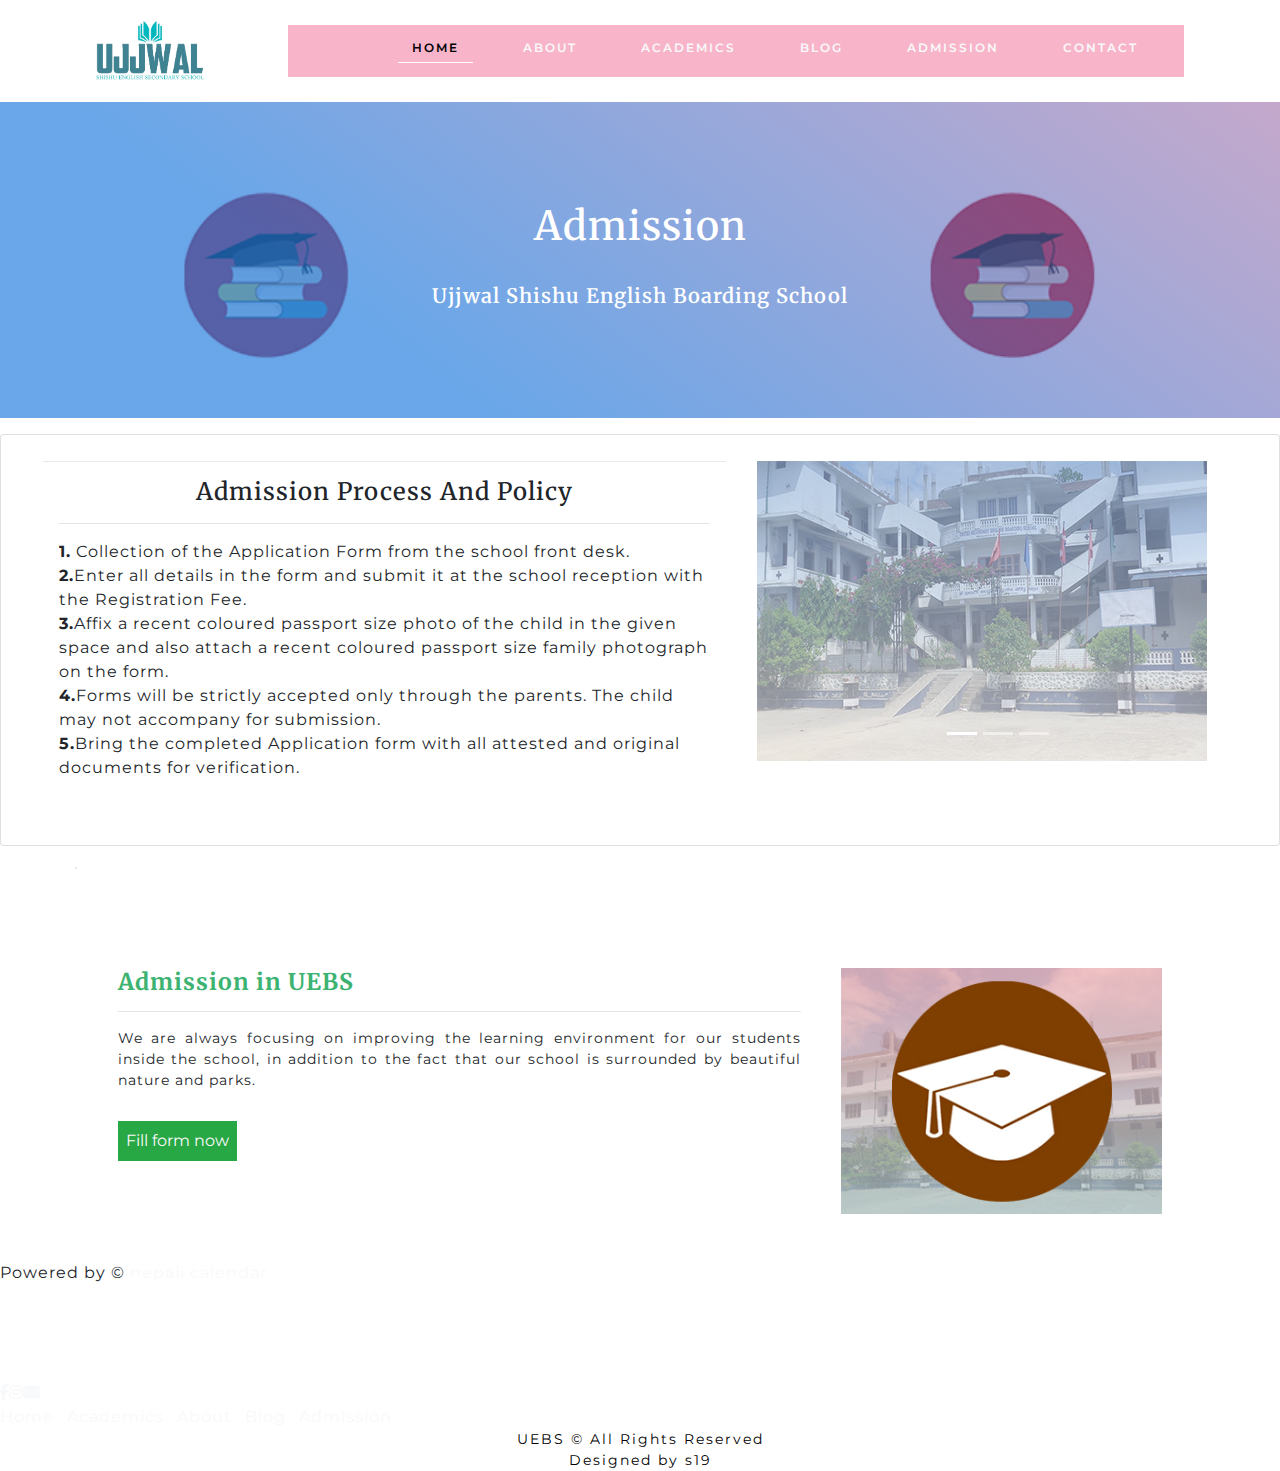
<file: admis.html>
<!DOCTYPE html>
<html lang="zxx">

<head>
  <title>Ujjwal Shishu English Boarding School</title>
  <link rel="icon" type="image/x-icon" href="images/favicon.ico">
  <!--meta tags -->
  <meta charset="UTF-8">
  <meta name="viewport" content="width=device-width, initial-scale=1">
  <meta name="keywords"
    content="ClassWork Responsive web template, Bootstrap Web Templates, Flat Web Templates, Android Compatible web template, 
      SmartPhone Compatible web template, free WebDesigns for Nokia, Samsung, LG, Sony Ericsson, Motorola web design" />
  <script>
    addEventListener("load", function () {
      setTimeout(hideURLbar, 0);
    }, false);

    function hideURLbar() {
      window.scrollTo(0, 1);
    }
  </script>
  <!--//meta tags ends here-->
  <!--booststrap-->
  <link href="css/bootstrap.min.css" rel="stylesheet" type="text/css" media="all">
  <!--//booststrap end-->
  <!-- font-awesome icons -->
  <link href="css/fontawesome-all.min.css" rel="stylesheet" type="text/css" media="all">
  <!-- //font-awesome icons -->
  <link href="css/blast.min.css" rel="stylesheet" />
  <link rel="stylesheet" type="text/css" href="css/style10.css" />
  <!--stylesheets-->
  <link href="css/style.css" rel='stylesheet' type='text/css' media="all">
  <!--//stylesheets-->
  <link href="//fonts.googleapis.com/css?family=Montserrat:300,400,500" rel="stylesheet">
  <link href="//fonts.googleapis.com/css?family=Merriweather:300,400,700,900" rel="stylesheet">
</head>

<body>
 <!-- <div class="blast-box">
    <div class="blast-icon"><span class="fas fa-tint"></span></div>
    <div class="blast-frame">
      <p>change colors</p>
      <div class="blast-colors">
        <div class="blast-color">#86bc42</div>
        <div class="blast-color">#8373ce</div>
        <div class="blast-color">#14d4f4</div>
        <div class="blast-color">#72284b</div>
      </div>
      <p class="blast-custom-colors">Custom colors</p>
      <input type="color" name="blastCustomColor" value="#cf2626">
    </div>
  </div>!-->
  <div class="header-outs" id="header">
    <div class="header-w3layouts">

      <nav class="navbar navbar-expand-lg navbar-light">
        <a href="index.html" class="navbar-brand" data-blast="color"><img src="imag/pnglogo.png" height="60vh"></a>
        
        <div class="hedder-up">

          <h1></h1>
        </div>
        <button class="navbar-toggler" type="button" data-toggle="collapse" data-target="#navbarSupportedContent"
          aria-controls="navbarSupportedContent" aria-expanded="false" aria-label="Toggle navigation">
          <span class="navbar-toggler-icon"></span>
        </button>
        <div class="headdser-nav-color" data-blast="bgColor">
          <div class="collapse navbar-collapse justify-content-end" id="navbarSupportedContent">
            <ul class="navbar-nav ">
              <li class="nav-item active">

                <a class="nav-link" href="index.html">Home <span class="sr-only">(current)</span></a>
              </li>
              <li class="nav-link">
                <a href="about.html">About</a>
              </li>
              <li class="nav-link">
                <a href="aca.html">Academics</a>
              </li>
              <li class="nav-link">
                <a href="team.html">Blog</a>
              </li>
              <li class="nav-link">
                <a href="admis.html">Admission</a>
              </li>
              <li class="nav-link">
                <a href="contact.html">Contact</a>
              </li>
            </ul>
          </div>
        </div>
      </nav>
       

    <div class="addd-section">
 
     
      <h1>Admission</h1>
      <br>
      <h3>Ujjwal Shishu English  Boarding School</h3>
      
    </div>
    
    <!-- <h2 style="text-align:center">Welcome to United English Boarding School</h2> -->
    <div style="text-align:center">
        
      </div>
      
      <!-- The App Section -->
      <div class="adcontainer py-3">
        <!-- <div class="title h1 text-center">Horizontal cards - Bootstrap 4</div> -->
        <!-- Card Start -->
        <div class="card">
          <div class="row ">
      
            <div class="col-md-7 px-3">
              <div class="card-block px-6">
                <h4 class="card-title">Admission Process And Policy</h4>
                <hr>
                <p class="card-text">
                 <ul>
                   <li>
                   <strong>1.</strong> Collection of the Application Form from the school front desk.
                   </li>
                   <li>
                    <strong>2.</strong>Enter all details in the form and submit it at the school reception with the Registration Fee.
                  </li>
                  <li>
                    <strong>3.</strong>Affix a recent coloured passport size photo of the child in the given space and also attach a recent coloured passport size family photograph on the form.
                  </li>
                  <li>
                   <strong>4.</strong>Forms will be strictly accepted only through the parents. The child may not accompany for submission.
                  </li>
                  <li>
                   <strong>5.</strong>Bring the completed Application form with all attested and original documents for verification.
                  </li>
                 </ul>
                </p>
                <h4></h4>
                <br>
                
              </div>
            </div>
            <!-- Carousel start -->
            <div class="col-md-5">
              <div id="CarouselTest" class="carousel slide" data-ride="carousel">
                <ol class="carousel-indicators">
                  <li data-target="#CarouselTest" data-slide-to="0" class="active"></li>
                  <li data-target="#CarouselTest" data-slide-to="1"></li>
                  <li data-target="#CarouselTest" data-slide-to="2"></li>
      
                </ol>
                <div class="carousel-inner">
                  <div class="carousel-item active">
                    <img class="d-block" src="imag/size.jpg" alt="">
                  </div>
                
              
                </div>
              </div>
            </div>
            <!-- End of carousel -->
          </div>
        </div>
        <!-- End of card -->
      
      </div>
      
      <div class="container">
        <div class="card float-left">
          <div class="row ">
      
          
             
       
            </div>
          </div>
        </div>
       
       <br>
      <br>
       
      
      
      <!-- The App Section -->
      <div class="container">
        <div class="row">
          <div class="column-66">
            
            <h1 class="large-font" style="color:MediumSeaGreen;"><b>Admission in UEBS</b></h1>
            <hr>
            <p>We are always focusing on improving the learning environment for our students inside the school, in addition to the fact that our school is surrounded by beautiful nature and parks.</p>
     <div class="adm">
            <button class="button"> 
  <a href="https://docs.google.com/forms/d/e/1FAIpQLSdlZ648g2KzGXeg97G_9tEAXNBi3-Vc-QH3R6ETD6Hh2CH0pA/viewform?usp=pp_url">Fill form now</a>      
      </button>  
    </div>
          </div>
          
          <div class="column-33">
              <img src="imag/admision.jpg" width="635" height="771" >
          </div>
        </div>
      </div>
     <!-- -----------------------------vmg------------- -->
     
<!-- Start of nepali calendar widget -->
<script type="text/javascript"> 
  var nc_width = 'responsive';
  var nc_height = 400;
  var nc_api_id = 51020220418657; //-->
  </script>
  <script type="text/javascript" src="https://www.ashesh.com.np/calendarlink/nc.js"></script><div id="ncwidgetlink">Powered by © <a href="https://www.ashesh.com.np/nepali-calendar/" id="nclink" title="Nepali calendar" target="_blank">nepali calendar</a></div>
  <!-- End of nepali calendar widget -->

<!-- -----------------------------our service------------- -->




  </body>
  <br>
   <br>
<br>
<br>
   <!--footer-->
  

   <div class="footer-basic">
    <footer>
        <div class="social"><a href="https://www.facebook.com/profile.php?id=100063732565404&sk=about"><span class="fab fa-facebook-f"></span></a><a href="https://www.instagram.com/let_change_101/"><span class="fab fa-instagram"></span></a><a href="#"><span class="fas fa-envelope"></span></a></div>
        <ul class="list-inline">
            <li class="list-inline-item"><a href="index.html">Home</a></li>
            <li class="list-inline-item"><a href="aca.html">Academics</a></li>
            <li class="list-inline-item"><a href="about.html">About</a></li>
            <li class="list-inline-item"><a href="team.html">Blog</a></li>
            <li class="list-inline-item"><a href="admis.html">Admission</a></li>
        </ul>
        <p class="copyright">UEBS &copy All Rights Reserved</p>
        <p class="copyright">Designed by s19</p>
    </footer>
</div>
<script src="https://cdnjs.cloudflare.com/ajax/libs/jquery/3.2.1/jquery.min.js"></script>
<script src="https://cdnjs.cloudflare.com/ajax/libs/twitter-bootstrap/4.1.3/js/bootstrap.bundle.min.js"></script>
  <!--//footer-->
  <!--model-->
  <div id="exampleModalLive" class="modal fade" tabindex="-1" role="dialog" aria-labelledby="exampleModalLiveLabel" aria-hidden="true">
    <div class="modal-dialog" role="document">
      <div class="modal-content">
        <div class="modal-header">
          <h4 class="modal-title" id="exampleModalLiveLabel" data-blast="color">Admission Open</h4>
          <button type="button" class="close" data-dismiss="modal" aria-label="Close">
          <span aria-hidden="true">&times;</span>
          </button>
        </div>
        <div class="modal-body">
          <img src="imag/65.png" alt="" class="img-fluid">
          <p>United English  Boarding School</span><p>UEBS is manahari's English medium school. A child-centered teaching technique was used in elementary school, which has substantially helped children's learning. Development on all levels: intellectual, emotional, and social. USEB offers a vibrant, academically stimulating environment. inquiry-based curriculum that is relevant to the needs of our students students.
          </p>
        </div>
        <div class="modal-footer">
          <button type="button" class="btn btn-secondary" data-dismiss="modal">Close</button>
         
        </div>
      </div>
    </div>
  </div>
  <!--//model-->
  <!--js working-->
  <script src='js/jquery-2.2.3.min.js'></script>
  <!--//js working--> 
  <!--blast colors change-->
  <script src="js/blast.min.js"></script>
  <!--//blast colors change-->
  <!--responsiveslides banner-->
  <script src="js/responsiveslides.min.js"></script>
  <script>
    // You can also use "$(window).load(function() {"
    $(function () {
      // Slideshow 4
      $("#slider4").responsiveSlides({
        auto: true,
        pager:false,
        nav:true ,
        speed: 900,
        namespace: "callbacks",
        before: function () {
          $('.events').append("<li>before event fired.</li>");
        },
        after: function () {
          $('.events').append("<li>after event fired.</li>");
        }
      });
    
    });
  </script>
  <!--// responsiveslides banner-->		  
  <!--responsive tabs-->	 
  <script src="js/easy-responsive-tabs.js"></script>
  <script>
    $(document).ready(function () {
    $('#horizontalTab').easyResponsiveTabs({
    type: 'default', //Types: default, vertical, accordion           
    width: 'auto', //auto or any width like 600px
    fit: true,   // 100% fit in a container
    closed: 'accordion', // Start closed if in accordion view
    activate: function(event) { // Callback function if tab is switched
    var $tab = $(this);
    var $info = $('#tabInfo');
    var $name = $('span', $info);
    $name.text($tab.text());
    $info.show();
    }
    });
    });
     
  </script>
  <!--// responsive tabs-->	
  <!--About OnScroll-Number-Increase-JavaScript -->
  <script src="js/jquery.waypoints.min.js"></script>
  <script src="js/jquery.countup.js"></script>
  <script>
    $('.counter').countUp();
  </script>
  <!-- //OnScroll-Number-Increase-JavaScript -->	  
  <!-- start-smoth-scrolling -->
  <script src="js/move-top.js"></script>
  <script src="js/easing.js"></script>
  <script>
    jQuery(document).ready(function ($) {
      $(".scroll").click(function (event) {
        event.preventDefault();
        $('html,body').animate({
          scrollTop: $(this.hash).offset().top
        }, 900);
      });
    });
  </script>
  <!-- start-smoth-scrolling -->
  <!-- here stars scrolling icon -->
  <script>
    $(document).ready(function () {
    
      var defaults = {
        containerID: 'toTop', // fading element id
        containerHoverID: 'toTopHover', // fading element hover id
        scrollSpeed: 1200,
        easingType: 'linear'
      };
    
    
      $().UItoTop({
        easingType: 'easeOutQuart'
      });
    
    });
  </script>
  <!-- //here ends scrolling icon -->
  <!--bootstrap working-->
  <script src="js/bootstrap.min.js"></script>
  <!-- //bootstrap working-->
</body>
</html>
</file>
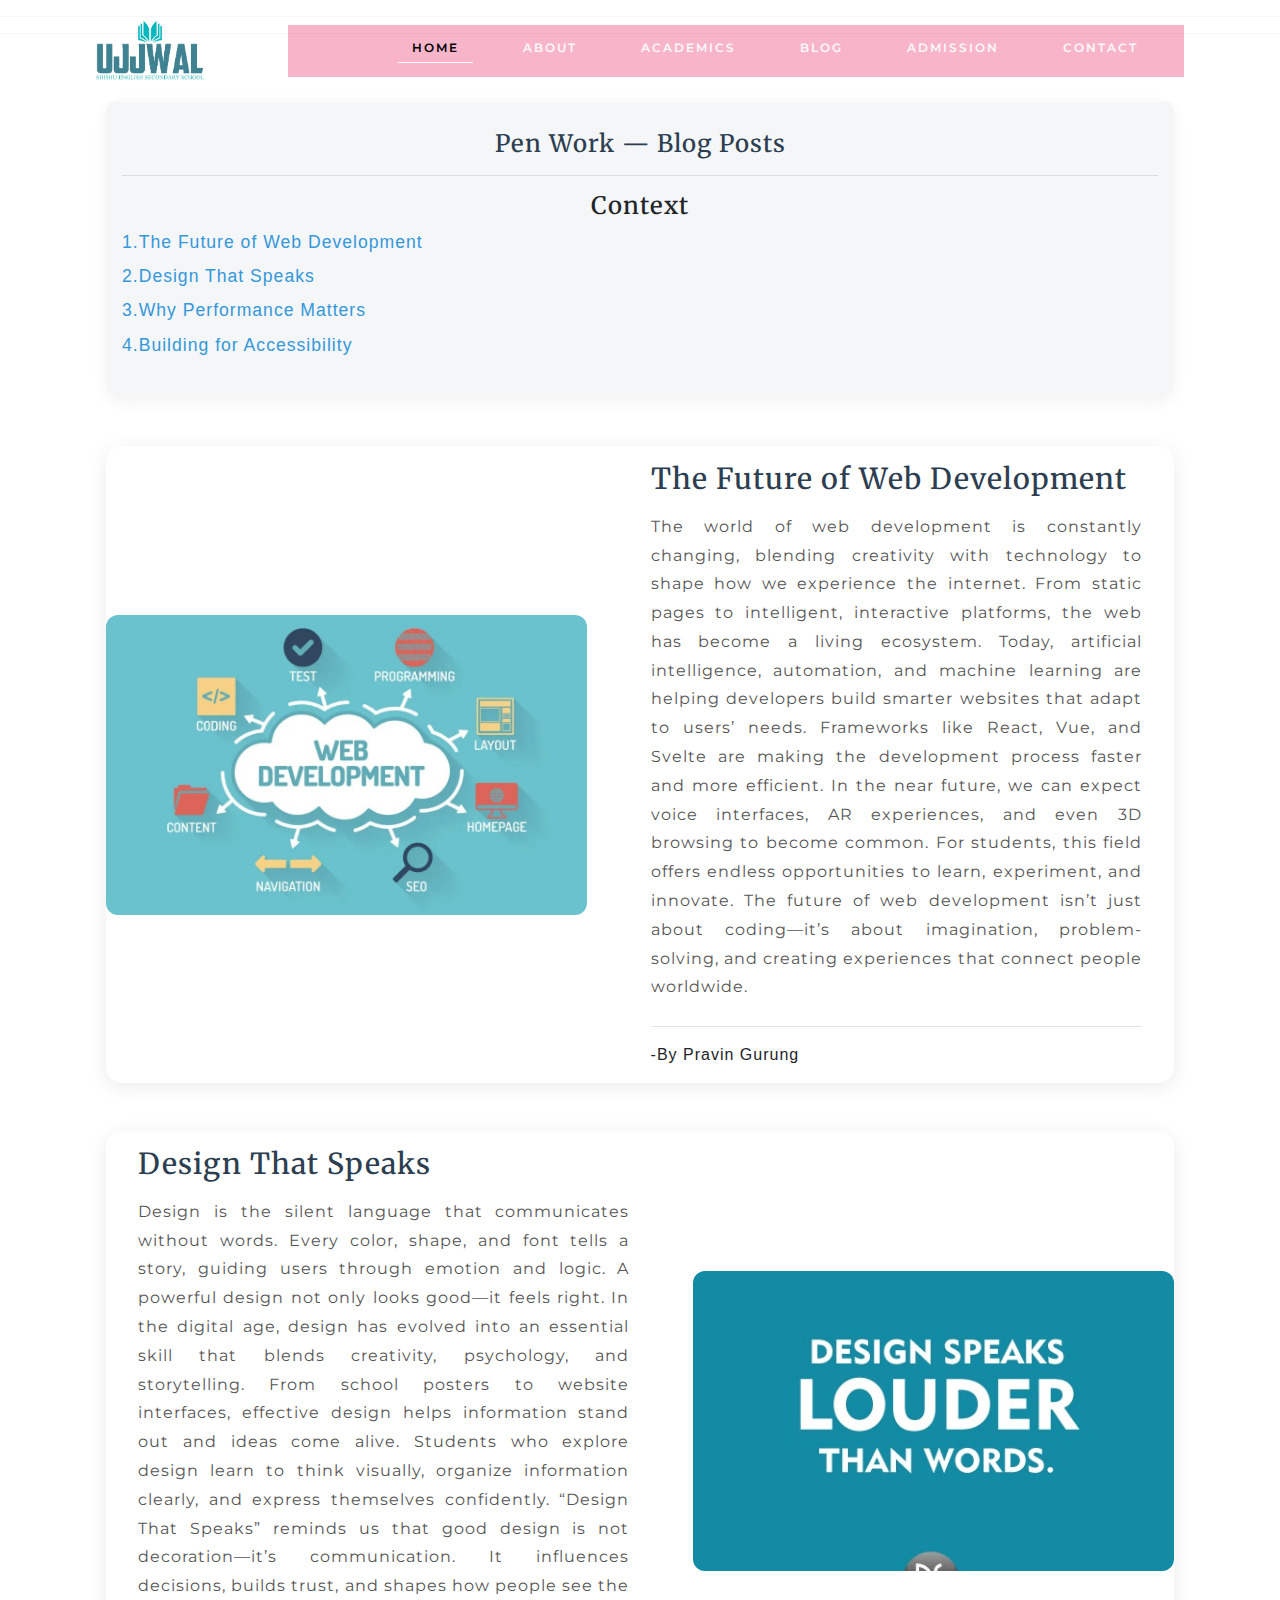
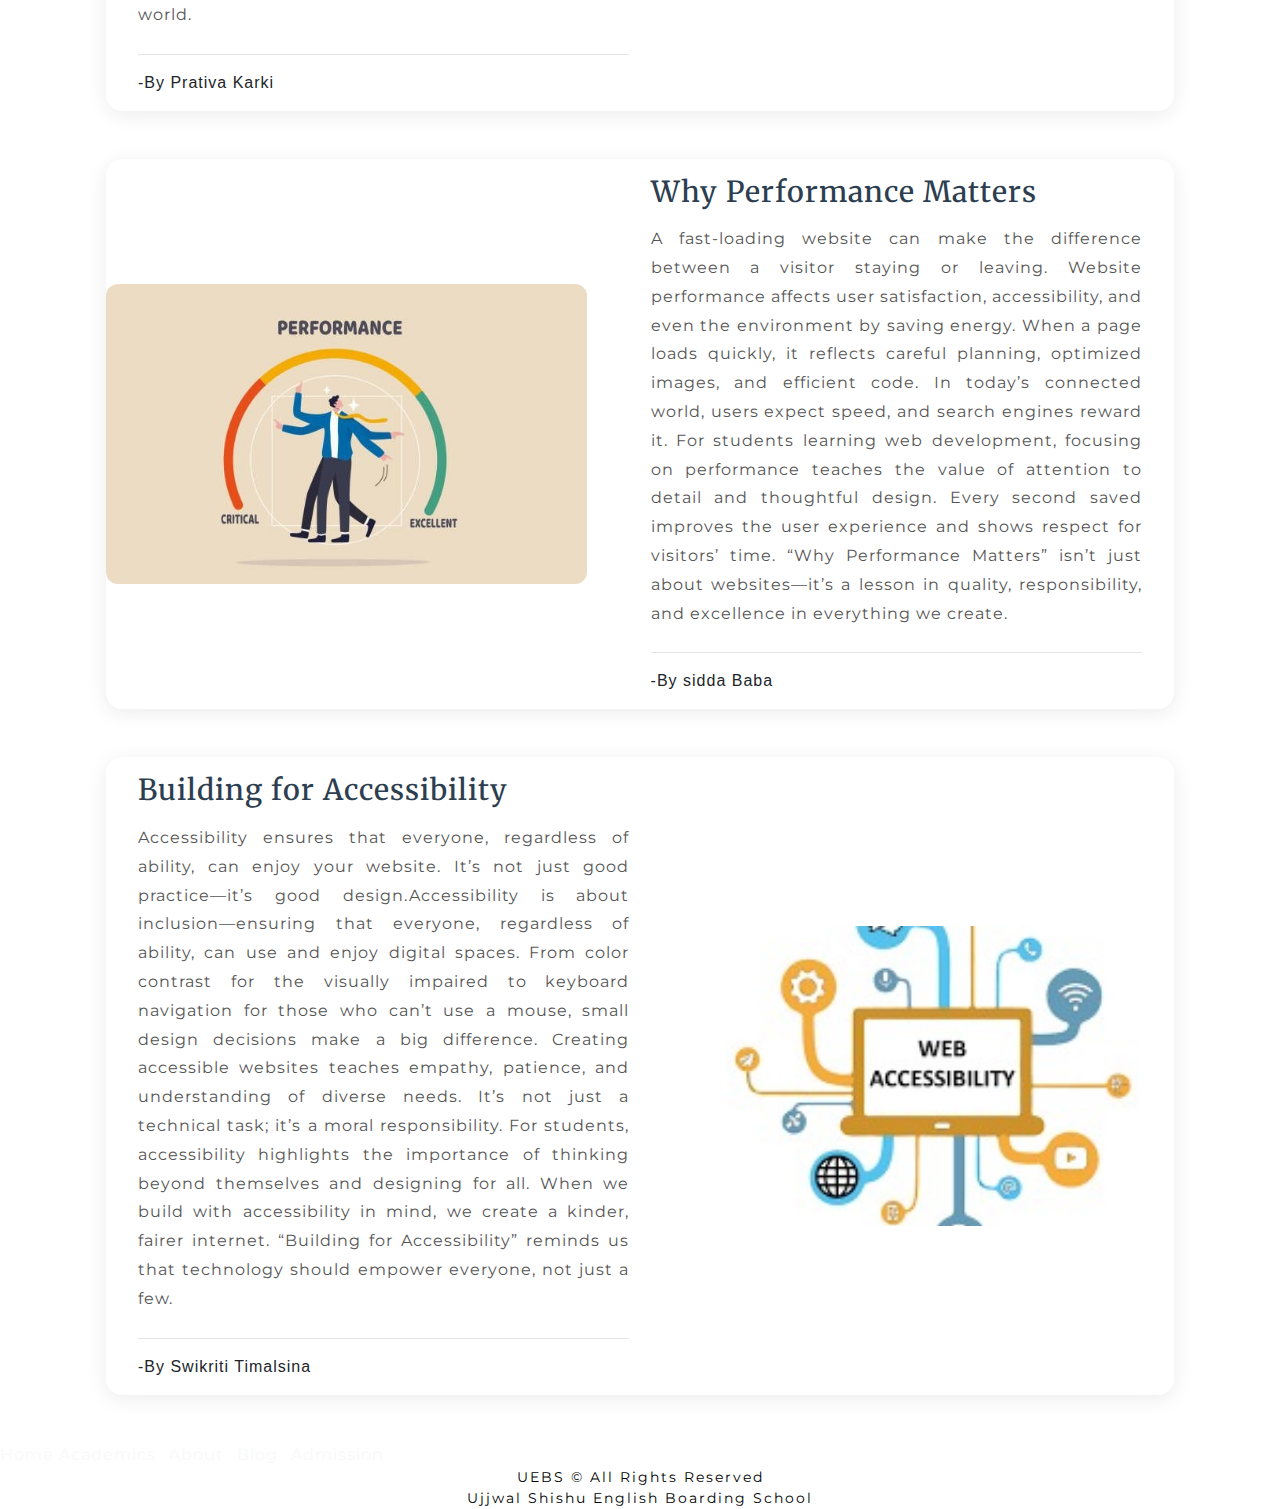
<file: blog.html>
<!DOCTYPE html>
<html lang="zxx">
  
  <head>
    <title>Ujjwal Shishu English Boarding School</title>
    <link rel="icon" type="image/x-icon" href="images/favicon.ico">
    <!--meta tags -->
    <meta charset="UTF-8">
    <meta name="viewport" content="width=device-width, initial-scale=1">
    <meta name="keywords" content="ClassWork Responsive web template, Bootstrap Web Templates, Flat Web Templates, Android Compatible web template, 
      SmartPhone Compatible web template, free WebDesigns for Nokia, Samsung, LG, Sony Ericsson, Motorola web design" />
    <script>
      addEventListener("load", function () {
      	setTimeout(hideURLbar, 0);
      }, false);
      
      function hideURLbar() {
      	window.scrollTo(0, 1);
      }
    </script>
    <!--//meta tags ends here-->
    <!--booststrap-->
    <link href="css/bootstrap.min.css" rel="stylesheet" type="text/css" media="all">
    <!--//booststrap end-->
    <!-- font-awesome icons -->
    <link href="css/fontawesome-all.min.css" rel="stylesheet" type="text/css" media="all">
    <!-- //font-awesome icons -->
    <link href="css/blast.min.css" rel="stylesheet" />
    <link rel="stylesheet" type="text/css" href="css/style10.css" />
    <!--stylesheets-->
    <link href="css/style.css" rel='stylesheet' type='text/css' media="all">
    <!--//stylesheets-->
    <link href="//fonts.googleapis.com/css?family=Montserrat:300,400,500" rel="stylesheet">
    <link href="//fonts.googleapis.com/css?family=Merriweather:300,400,700,900" rel="stylesheet">
  </head>
  <style>
 html {
  scroll-behavior: smooth; /* enables smooth scroll on link click */
}

.ujjwa-blog-section {
  width: 100%;
  max-width: 1100px;
  margin: 0 auto;
  padding: 3rem 1rem;
  display: flex;
  flex-direction: column;
  gap: 3rem;
  font-family: "Poppins", sans-serif;
}

/* Blog Index (top title links) */
.ujjwa-blog-index {
  text-align: center;
  background: #f4f6f7;
  padding: 2rem 1rem;
  border-radius: 16px;
  box-shadow: 0 4px 15px rgba(0, 0, 0, 0.05);
}

.ujjwa-index-heading {
  font-size: 1.5rem;
  color: #2c3e50;
  margin-bottom: 1rem;
}

.ujjwa-index-list {
  list-style: none;
  padding: 0;
  margin: 0;
}

.ujjwa-index-list li {
  margin: 0.5rem 0;
  text-align: left;
}

.ujjwa-index-list a {
  text-decoration: none;
  color: #3498db;
  font-weight: 500;
  font-size: 1.1rem;
  transition: color 0.3s ease;
}

.ujjwa-index-list a:hover {
  color: #2c80b4;
}

/* Blog layout */
.ujjwa-blog-item {
  display: flex;
  align-items: center;
  gap: 2rem;
  background: #fff;
  border-radius: 16px;
  box-shadow: 0 4px 20px rgba(0, 0, 0, 0.08);
  overflow: hidden;
  transition: transform 0.3s ease, box-shadow 0.3s ease;
}

.ujjwa-blog-item:hover {
  transform: translateY(-6px);
  box-shadow: 0 6px 25px rgba(0, 0, 0, 0.1);
}

/* Alternate layout */
.ujjwa-left {
  flex-direction: row;
}

.ujjwa-right {
  flex-direction: row-reverse;
}

.ujjwa-blog-img {
  width: 45%;
  height: 300px;
  object-fit: cover;
  border-radius: 12px;
}

.ujjwa-blog-info {
  flex: 1;
  padding: 1rem 2rem;
}

.ujjwa-blog-title {
  font-size: 1.8rem;
  margin-bottom: 1rem;
  color: #2c3e50;
}

.ujjwa-blog-text {
  font-size: 1rem;
  color: #555;
  line-height: 1.8;
  margin-bottom: 1.5rem;
}

/* Button */
.ujjwa-blog-btn {
  padding: 0.7rem 1.4rem;
  background: #3498db;
  color: #fff;
  border: none;
  border-radius: 8px;
  cursor: pointer;
  font-weight: 500;
  transition: background 0.3s ease;
}

.ujjwa-blog-btn:hover {
  background: #2c80b4;
}

/* Responsive */
@media (max-width: 768px) {
  .ujjwa-blog-item {
    flex-direction: column !important;
  }
  .ujjwa-blog-img {
    width: 100%;
    height: 250px;
  }
  .ujjwa-blog-info {
    padding: 1.5rem;
  }
}



  </style>
  <body>
    <!-- <div class="blast-box">
      <div class="blast-icon"><span class="fas fa-tint"></span></div>
      <div class="blast-frame">
        <p>change colors</p>
        <div class="blast-colors">
          <div class="blast-color">#86bc42</div>
          <div class="blast-color">#8373ce</div>
          <div class="blast-color">#14d4f4</div>
          <div class="blast-color">#72284b</div>
        </div>
        <p class="blast-custom-colors">Custom colors</p>
        <input type="color" name="blastCustomColor" value="#cf2626">
      </div>
    </div> -->
    <div class="header-outs" id="header">
      <div class="header-w3layouts">
       
        <nav class="navbar navbar-expand-lg navbar-light">
           <a href="index.html" class="navbar-brand" data-blast="color"><img src="imag/pnglogo.png" height="60vh"></a>
          <div class="hedder-up">
        
            
          </div>
          <button class="navbar-toggler" type="button" data-toggle="collapse" data-target="#navbarSupportedContent" aria-controls="navbarSupportedContent" aria-expanded="false" aria-label="Toggle navigation">
          <span class="navbar-toggler-icon"></span>
          </button>
          <div class="headdser-nav-color" data-blast="bgColor">
            <div class="collapse navbar-collapse justify-content-end" id="navbarSupportedContent">
              <ul class="navbar-nav ">
                <li class="nav-item active">
  
                  <a class="nav-link" href="index.html">Home <span class="sr-only">(current)</span></a>
                </li>
                <li class="nav-link">
                  <a href="about.html">About</a>
                </li>
                <li class="nav-link">
                  <a href="aca.html">Academics</a>
                </li>
                <li class="nav-link">
                  <a href="team.html">Blog</a>
                </li>
                <li class="nav-link">
                  <a href="admis.html">Admission</a>
                </li>
                <li class="nav-link">
                  <a href="contact.html">Contact</a>
                </li>
              </ul>
            </div>
          </div>
        </nav>
        <hr>
        <hr>
        <section class="ujjwa-blog-section">
  <!-- Blog Index / Title Links -->
  <div class="ujjwa-blog-index">
    <h2 class="ujjwa-index-heading">Pen Work — Blog Posts</h2>
    <hr>
    <ul class="ujjwa-index-list">
         <h4 >Context</h4>
      <li><a href="#ujjwa-blog1">1.The Future of Web Development</a></li>
      <li><a href="#ujjwa-blog2">2.Design That Speaks</a></li>
      <li><a href="#ujjwa-blog3">3.Why Performance Matters</a></li>
      <li><a href="#ujjwa-blog4">4.Building for Accessibility</a></li>
    </ul>
  </div>

  <!-- Blog 1 -->
  <div id="ujjwa-blog1" class="ujjwa-blog-item ujjwa-left">
    <img src="imag/webdev.jpg" alt="Blog 2" class="ujjwa-blog-img">
    <div class="ujjwa-blog-info">
      <h2 class="ujjwa-blog-title">The Future of Web Development</h2>
      <p class="ujjwa-blog-text">
        The world of web development is constantly changing, blending creativity with technology to shape how we experience the internet. From static pages to intelligent, interactive platforms, the web has become a living ecosystem. Today, artificial intelligence, automation, and machine learning are helping developers build smarter websites that adapt to users’ needs. Frameworks like React, Vue, and Svelte are making the development process faster and more efficient. In the near future, we can expect voice interfaces, AR experiences, and even 3D browsing to become common. For students, this field offers endless opportunities to learn, experiment, and innovate. The future of web development isn’t just about coding—it’s about imagination, problem-solving, and creating experiences that connect people worldwide.
    <hr>
        -By Pravin Gurung   
    </p>
      <!-- <button class="ujjwa-blog-btn">Read More</button> -->
    </div>
  </div>

  <!-- Blog 2 -->
  <div id="ujjwa-blog2" class="ujjwa-blog-item ujjwa-right">
    <img src="imag/design.jpg" alt="Blog 2" class="ujjwa-blog-img">
    <div class="ujjwa-blog-info">
      <h2 class="ujjwa-blog-title">Design That Speaks</h2>
      <p class="ujjwa-blog-text">
        Design is the silent language that communicates without words. Every color, shape, and font tells a story, guiding users through emotion and logic. A powerful design not only looks good—it feels right. In the digital age, design has evolved into an essential skill that blends creativity, psychology, and storytelling. From school posters to website interfaces, effective design helps information stand out and ideas come alive. Students who explore design learn to think visually, organize information clearly, and express themselves confidently. “Design That Speaks” reminds us that good design is not decoration—it’s communication. It influences decisions, builds trust, and shapes how people see the world.
     <hr>
        -By Prativa Karki    
    </p>
      <!-- <button class="ujjwa-blog-btn">Read More</button> -->
    </div>
  </div>

  <!-- Blog 3 -->
  <div id="ujjwa-blog3" class="ujjwa-blog-item ujjwa-left">
    <img src="imag/per.jpg" alt="Blog 2" class="ujjwa-blog-img">
    <div class="ujjwa-blog-info">
      <h2 class="ujjwa-blog-title">Why Performance Matters</h2>
      <p class="ujjwa-blog-text">
        A fast-loading website can make the difference between a visitor staying or leaving. Website performance affects user satisfaction, accessibility, and even the environment by saving energy. When a page loads quickly, it reflects careful planning, optimized images, and efficient code. In today’s connected world, users expect speed, and search engines reward it. For students learning web development, focusing on performance teaches the value of attention to detail and thoughtful design. Every second saved improves the user experience and shows respect for visitors’ time. “Why Performance Matters” isn’t just about websites—it’s a lesson in quality, responsibility, and excellence in everything we create.
     <hr>
        -By sidda Baba   
    </p>
      <!-- <button class="ujjwa-blog-btn">Read More</button> -->
    </div>
  </div>

  <!-- Blog 4 -->
  <div id="ujjwa-blog4" class="ujjwa-blog-item ujjwa-right">
   <img src="imag/access.jpg" alt="Blog 2" class="ujjwa-blog-img">
    <div class="ujjwa-blog-info">
      <h2 class="ujjwa-blog-title">Building for Accessibility</h2>
      <p class="ujjwa-blog-text">
        Accessibility ensures that everyone, regardless of ability, can enjoy your website. It’s not just good practice—it’s good design.Accessibility is about inclusion—ensuring that everyone, regardless of ability, can use and enjoy digital spaces. From color contrast for the visually impaired to keyboard navigation for those who can’t use a mouse, small design decisions make a big difference. Creating accessible websites teaches empathy, patience, and understanding of diverse needs. It’s not just a technical task; it’s a moral responsibility. For students, accessibility highlights the importance of thinking beyond themselves and designing for all. When we build with accessibility in mind, we create a kinder, fairer internet. “Building for Accessibility” reminds us that technology should empower everyone, not just a few.
     <hr>
        -By Swikriti Timalsina    
    </p>
      <!-- <button class="ujjwa-blog-btn">Read More</button> -->
    </div>
  </div>
</section>


  <div class="footer-basic">
    <footer>
        <div class="social"><a href="https://www.facebook.com/profile.php?id=100063732565404&sk=about
            <li class="list-inline-item"><a href="index.html">Home</a></li>
            <li class="list-inline-item"><a href="aca.html">Academics</a></li>
            <li class="list-inline-item"><a href="about.html">About</a></li>
            <li class="list-inline-item"><a href="team.html">Blog</a></li>
            <li class="list-inline-item"><a href="admis.html">Admission</a></li>
        </ul>
        <p class="copyright">UEBS &copy All Rights Reserved</p>
        <p class="copyright">Ujjwal Shishu English Boarding School</p>
    </footer>
</div>
<script src="https://cdnjs.cloudflare.com/ajax/libs/jquery/3.2.1/jquery.min.js"></script>
<script src="https://cdnjs.cloudflare.com/ajax/libs/twitter-bootstrap/4.1.3/js/bootstrap.bundle.min.js"></script>
  <!--//footer-->
  <!--model-->
  <div id="exampleModalLive" class="modal fade" tabindex="-1" role="dialog" aria-labelledby="exampleModalLiveLabel"
    aria-hidden="true">
    <div class="modal-dialog" role="document">
      <div class="modal-content">
        <div class="modal-header">
          <h4 class="modal-title" id="exampleModalLiveLabel" data-blast="color">Admission Open</h4>
          <button type="button" class="close" data-dismiss="modal" aria-label="Close">
            <span aria-hidden="true">&times;</span>
          </button>
        </div>
        <div class="modal-body">
          <img src="imag/65.png" alt="" class="img-fluid">
          <p>.
          </p>
        </div>
        <div class="modal-footer">
          <button type="button" class="btn btn-secondary" data-dismiss="modal">Close</button>

        </div>
      </div>
    </div>
  </div>
  <!--//model-->
  <!--js working-->
  <script src='js/jquery-2.2.3.min.js'></script>
  <!--//js working-->
  <!--blast colors change-->
  <script src="js/blast.min.js"></script>
  <!--//blast colors change-->
  <!--responsiveslides banner-->
  <script src="js/responsiveslides.min.js"></script>
  <script>
    // You can also use "$(window).load(function() {"
    $(function () {
      // Slideshow 4
      $("#slider4").responsiveSlides({
        auto: true,
        pager: false,
        nav: true,
        speed: 900,
        namespace: "callbacks",
        before: function () {
          $('.events').append("<li>before event fired.</li>");
        },
        after: function () {
          $('.events').append("<li>after event fired.</li>");
        }
      });

    });
  </script>
  <!--// responsiveslides banner-->
  <!--responsive tabs-->
  <script src="js/easy-responsive-tabs.js"></script>
  <script>
    $(document).ready(function () {
      $('#horizontalTab').easyResponsiveTabs({
        type: 'default', //Types: default, vertical, accordion           
        width: 'auto', //auto or any width like 600px
        fit: true,   // 100% fit in a container
        closed: 'accordion', // Start closed if in accordion view
        activate: function (event) { // Callback function if tab is switched
          var $tab = $(this);
          var $info = $('#tabInfo');
          var $name = $('span', $info);
          $name.text($tab.text());
          $info.show();
        }
      });
    });

  </script>
  <!--// responsive tabs-->
  <!--About OnScroll-Number-Increase-JavaScript -->
  <script src="js/jquery.waypoints.min.js"></script>
  <script src="js/jquery.countup.js"></script>
  <script>
    $('.counter').countUp();
  </script>
  <!-- //OnScroll-Number-Increase-JavaScript -->
  <!-- start-smoth-scrolling -->
  <script src="js/move-top.js"></script>
  <script src="js/easing.js"></script>
  <script>
    jQuery(document).ready(function ($) {
      $(".scroll").click(function (event) {
        event.preventDefault();
        $('html,body').animate({
          scrollTop: $(this.hash).offset().top
        }, 900);
      });
    });
  </script>
  <!-- start-smoth-scrolling -->
  <!-- here stars scrolling icon -->
  <script>
    $(document).ready(function () {

      var defaults = {
        containerID: 'toTop', // fading element id
        containerHoverID: 'toTopHover', // fading element hover id
        scrollSpeed: 1200,
        easingType: 'linear'
      };


      $().UItoTop({
        easingType: 'easeOutQuart'
      });

    });
  </script>
  <!-- //here ends scrolling icon -->
  <!--bootstrap working-->
  <script src="js/bootstrap.min.js"></script>
  <!-- //bootstrap working-->
</body>

</html>
</file>
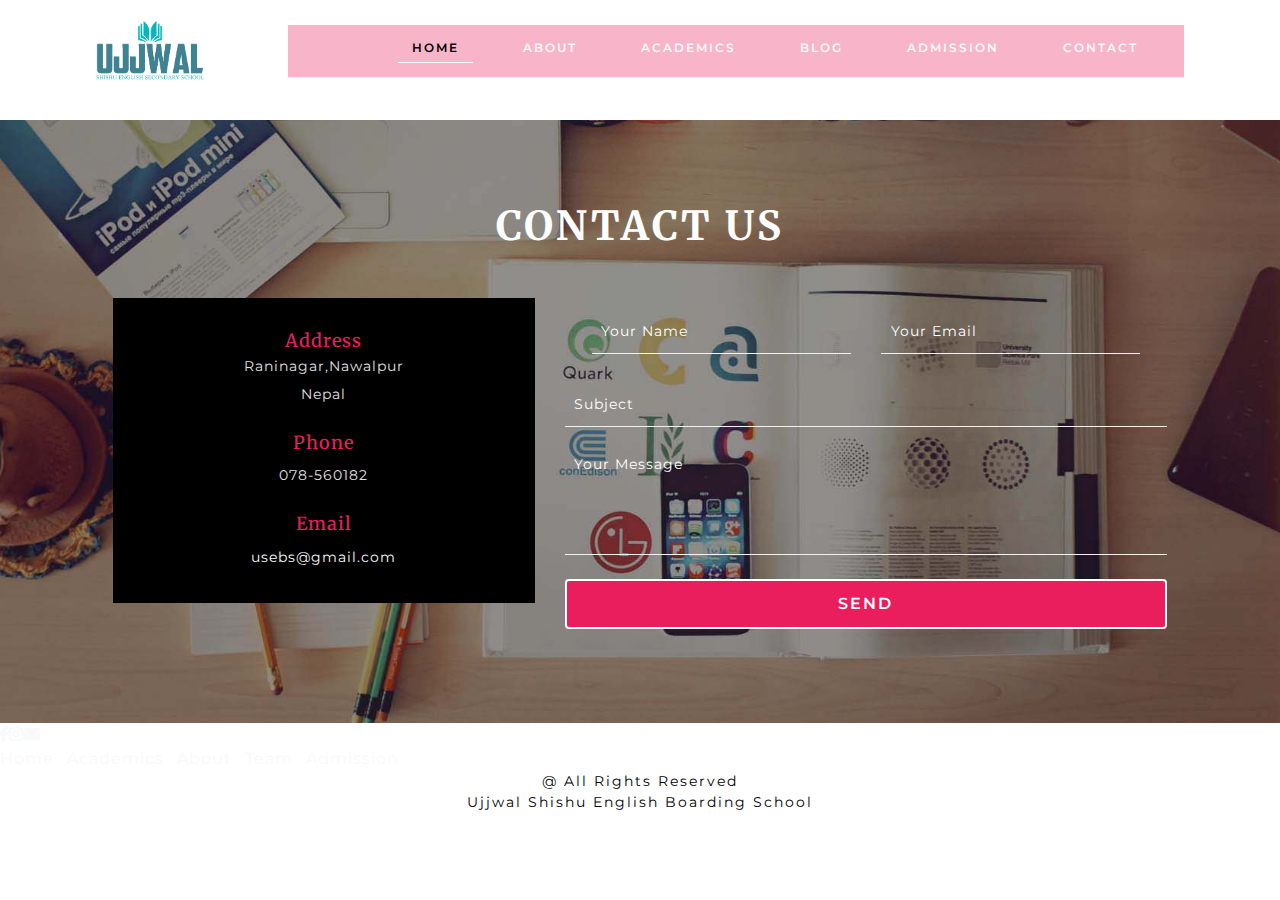
<file: contact.html>
<!DOCTYPE html>
<html lang="zxx">

<head>
  <title>Ujjwal Shishu English Boarding School</title>
  <link rel="icon" type="image/x-icon" href="images/favicon.ico">
  <!--meta tags -->
  <meta charset="UTF-8">
  <meta name="viewport" content="width=device-width, initial-scale=1">
  <meta name="keywords"
    content="ClassWork Responsive web template, Bootstrap Web Templates, Flat Web Templates, Android Compatible web template, 
      SmartPhone Compatible web template, free WebDesigns for Nokia, Samsung, LG, Sony Ericsson, Motorola web design" />
  <script>
    addEventListener("load", function () {
      setTimeout(hideURLbar, 0);
    }, false);

    function hideURLbar() {
      window.scrollTo(0, 1);
    }
  </script>
  <!--//meta tags ends here-->
  <!--booststrap-->
  <link href="css/bootstrap.min.css" rel="stylesheet" type="text/css" media="all">
  <!--//booststrap end-->
  <!-- font-awesome icons -->
  <link href="css/fontawesome-all.min.css" rel="stylesheet" type="text/css" media="all">
  <!-- //font-awesome icons -->
  <link href="css/blast.min.css" rel="stylesheet" />
  <link rel="stylesheet" type="text/css" href="css/style10.css" />
  <!--stylesheets-->
  <link href="css/style.css" rel='stylesheet' type='text/css' media="all">
  <!--//stylesheets-->
  <link href="//fonts.googleapis.com/css?family=Montserrat:300,400,500" rel="stylesheet">
  <link href="//fonts.googleapis.com/css?family=Merriweather:300,400,700,900" rel="stylesheet">
</head>

<body>
 <!-- <div class="blast-box">
    <div class="blast-icon"><span class="fas fa-tint"></span></div>
    <div class="blast-frame">
      <p>change colors</p>
      <div class="blast-colors">
        <div class="blast-color">#86bc42</div>
        <div class="blast-color">#8373ce</div>
        <div class="blast-color">#14d4f4</div>
        <div class="blast-color">#72284b</div>
      </div>
      <p class="blast-custom-colors">Custom colors</p>
      <input type="color" name="blastCustomColor" value="#cf2626">
    </div>
  </div>!-->
  <div class="header-outs" id="header">
    <div class="header-w3layouts">

      <nav class="navbar navbar-expand-lg navbar-light">
        <a href="index.html" class="navbar-brand" data-blast="color"><img src="imag/pnglogo.png" height="60vh"></a>
        
        <div class="hedder-up">

          <h1></h1>
        </div>
        <button class="navbar-toggler" type="button" data-toggle="collapse" data-target="#navbarSupportedContent"
          aria-controls="navbarSupportedContent" aria-expanded="false" aria-label="Toggle navigation">
          <span class="navbar-toggler-icon"></span>
        </button>
        <div class="headdser-nav-color" data-blast="bgColor">
          <div class="collapse navbar-collapse justify-content-end" id="navbarSupportedContent">
            <ul class="navbar-nav ">
              <li class="nav-item active">

                <a class="nav-link" href="index.html">Home <span class="sr-only">(current)</span></a>
              </li>
              <li class="nav-link">
                <a href="about.html">About</a>
              </li>
              <li class="nav-link">
                <a href="aca.html">Academics</a>
              </li>
              <li class="nav-link">
                <a href="team.html">Blog</a>
              </li>
              <li class="nav-link">
                <a href="admis.html">Admission</a>
              </li>
              <li class="nav-link">
                <a href="contact.html">Contact</a>
              </li>
            </ul>
          </div>
        </div>
      </nav>
      <!--//navigation section -->
<br>
<br>
 <br>
<br> 
<br>

  <!--contact -->
  <section class="contact py-lg-4 py-md-3 py-sm-3 py-3" id="contact">
    <div class="container py-lg-5 py-md-5 py-sm-4 py-3">
      <h3 class="title clr text-center mb-lg-5 mb-md-4 mb-sm-4 mb-3">Contact Us</h3>
      <div class="row">
        <div class="col-md-5 address-grid">
          <div class="addres-office-hour text-center">
            <ul>
              <li class="mb-2">
                <h6 data-blast="color">Address</h6>
                             <p>Raninagar,Nawalpur<br>Nepal</p>
              </li>
            </ul>
            <ul>
              <li class="mt-lg-4 mt-3">
                <h6 data-blast="color">Phone</h6>
              </li>
              <li class="mt-2">
                <p>078-560182</p>
              </li>
              <li class="mt-lg-4 mt-3">
                <h6 data-blast="color">Email</h6>
              </li>
              <li class="mt-2">
                <p><a href="mailto:sushantu18@gmail.com">usebs@gmail.com</a></p>
              </li>
            </ul>
          </div>
        </div>
        <div class="col-md-7 contact-form">
          <form action="#" method="post">
            <div class="row text-center contact-wls-detail">
              <div class="col-md-6 form-group contact-forms">
                <input type="text" class="form-control" placeholder="Your Name" required="">
              </div>
              <div class="col-md-6 form-group contact-forms">
                <input type="email" class="form-control" placeholder="Your Email" required="">
              </div>
            </div>
            <div class="form-group contact-forms">
              <input type="text" class="form-control" placeholder="Subject" required="">
            </div>
            <div class="form-group contact-forms">
              <textarea class="form-control" rows="3" placeholder="Your Message" required=""></textarea>
            </div>
            <div class="sent-butnn text-center">
              <button type="submit" class="btn btn-block" data-blast="bgColor">Send</button>
            </div>
          </form>
        </div>
      </div>
    </div>
  </section>
  <!--//contact -->

  
 
  <!--footer-->

  <div class="footer-basic">
    <footer>
        <div class="social"><a href="https://www.facebook.com/profile.php?id=100063732565404&sk=about"><span class="fab fa-facebook-f"></span></a><a href="https://www.instagram.com/let_change_101/"><span class="fab fa-instagram"></span></a><a href="#"><span class="fas fa-envelope"></span></a></div>
        <ul class="list-inline">
            <li class="list-inline-item"><a href="index.html">Home</a></li>
            <li class="list-inline-item"><a href="aca.html">Academics</a></li>
            <li class="list-inline-item"><a href="about.html">About</a></li>
            <li class="list-inline-item"><a href="team.html">Team</a></li>
            <li class="list-inline-item"><a href="admis.html">Admission</a></li>
        </ul>
        <p class="copyright">@ All Rights Reserved</p>
          <p class="copyright">Ujjwal Shishu English Boarding School</p>
    </footer>
</div>
<script src="https://cdnjs.cloudflare.com/ajax/libs/jquery/3.2.1/jquery.min.js"></script>
<script src="https://cdnjs.cloudflare.com/ajax/libs/twitter-bootstrap/4.1.3/js/bootstrap.bundle.min.js"></script>
  <!--//footer-->
  <!--model-->
  <div id="exampleModalLive" class="modal fade" tabindex="-1" role="dialog" aria-labelledby="exampleModalLiveLabel"
    aria-hidden="true">
    <div class="modal-dialog" role="document">
      <div class="modal-content">
        <div class="modal-header">
          <h4 class="modal-title" id="exampleModalLiveLabel" data-blast="color">Admission Open</h4>
          <button type="button" class="close" data-dismiss="modal" aria-label="Close">
            <span aria-hidden="true">&times;</span>
          </button>
        </div>
        <div class="modal-body">
          <img src="imag/65.png" alt="" class="img-fluid">
          <p>United English  Boarding School</span><p>UEBS is manahari's English medium school. A child-centered teaching technique was used in elementary school, which has substantially helped children's learning. Development on all levels: intellectual, emotional, and social. USEB offers a vibrant, academically stimulating environment. inquiry-based curriculum that is relevant to the needs of our students students.
        </div>
        <div class="modal-footer">
          <button type="button" class="btn btn-secondary" data-dismiss="modal">Close</button>

        </div>
      </div>
    </div>
  </div>
  <!--//model-->
  <!--js working-->
  <script src='js/jquery-2.2.3.min.js'></script>
  <!--//js working-->
  <!--blast colors change-->
  <script src="js/blast.min.js"></script>
  <!--//blast colors change-->
  <!--responsiveslides banner-->
  <script src="js/responsiveslides.min.js"></script>
  <script>
    // You can also use "$(window).load(function() {"
    $(function () {
      // Slideshow 4
      $("#slider4").responsiveSlides({
        auto: true,
        pager: false,
        nav: true,
        speed: 900,
        namespace: "callbacks",
        before: function () {
          $('.events').append("<li>before event fired.</li>");
        },
        after: function () {
          $('.events').append("<li>after event fired.</li>");
        }
      });

    });
  </script>
  <!--// responsiveslides banner-->
  <!--responsive tabs-->
  <script src="js/easy-responsive-tabs.js"></script>
  <script>
    $(document).ready(function () {
      $('#horizontalTab').easyResponsiveTabs({
        type: 'default', //Types: default, vertical, accordion           
        width: 'auto', //auto or any width like 600px
        fit: true,   // 100% fit in a container
        closed: 'accordion', // Start closed if in accordion view
        activate: function (event) { // Callback function if tab is switched
          var $tab = $(this);
          var $info = $('#tabInfo');
          var $name = $('span', $info);
          $name.text($tab.text());
          $info.show();
        }
      });
    });

  </script>
  <!--// responsive tabs-->
  <!--About OnScroll-Number-Increase-JavaScript -->
  <script src="js/jquery.waypoints.min.js"></script>
  <script src="js/jquery.countup.js"></script>
  <script>
    $('.counter').countUp();
  </script>
  <!-- //OnScroll-Number-Increase-JavaScript -->
  <!-- start-smoth-scrolling -->
  <script src="js/move-top.js"></script>
  <script src="js/easing.js"></script>
  <script>
    jQuery(document).ready(function ($) {
      $(".scroll").click(function (event) {
        event.preventDefault();
        $('html,body').animate({
          scrollTop: $(this.hash).offset().top
        }, 900);
      });
    });
  </script>
  <!-- start-smoth-scrolling -->
  <!-- here stars scrolling icon -->
  <script>
    $(document).ready(function () {

      var defaults = {
        containerID: 'toTop', // fading element id
        containerHoverID: 'toTopHover', // fading element hover id
        scrollSpeed: 1200,
        easingType: 'linear'
      };


      $().UItoTop({
        easingType: 'easeOutQuart'
      });

    });
  </script>
  <!-- //here ends scrolling icon -->
  <!--bootstrap working-->
  <script src="js/bootstrap.min.js"></script>
  <!-- //bootstrap working-->
</body>

</html>
</file>
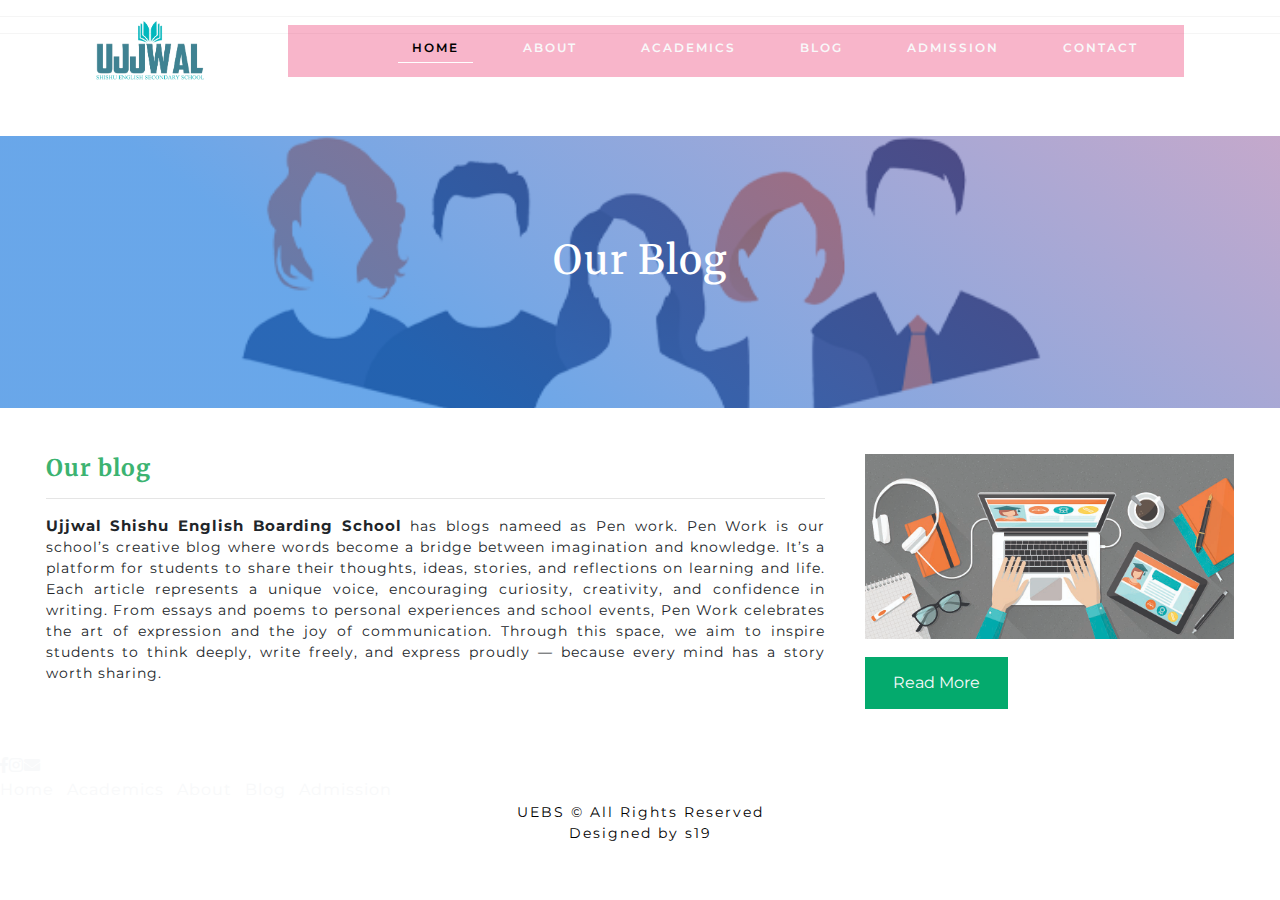
<file: team.html>
<!DOCTYPE html>
<html lang="zxx">
  
  <head>
    <title>Ujjwal Shishu English Boarding School</title>
    <link rel="icon" type="image/x-icon" href="images/favicon.ico">
    <!--meta tags -->
    <meta charset="UTF-8">
    <meta name="viewport" content="width=device-width, initial-scale=1">
    <meta name="keywords" content="ClassWork Responsive web template, Bootstrap Web Templates, Flat Web Templates, Android Compatible web template, 
      SmartPhone Compatible web template, free WebDesigns for Nokia, Samsung, LG, Sony Ericsson, Motorola web design" />
    <script>
      addEventListener("load", function () {
      	setTimeout(hideURLbar, 0);
      }, false);
      
      function hideURLbar() {
      	window.scrollTo(0, 1);
      }
    </script>
    <!--//meta tags ends here-->
    <!--booststrap-->
    <link href="css/bootstrap.min.css" rel="stylesheet" type="text/css" media="all">
    <!--//booststrap end-->
    <!-- font-awesome icons -->
    <link href="css/fontawesome-all.min.css" rel="stylesheet" type="text/css" media="all">
    <!-- //font-awesome icons -->
    <link href="css/blast.min.css" rel="stylesheet" />
    <link rel="stylesheet" type="text/css" href="css/style10.css" />
    <!--stylesheets-->
    <link href="css/style.css" rel='stylesheet' type='text/css' media="all">
    <!--//stylesheets-->
    <link href="//fonts.googleapis.com/css?family=Montserrat:300,400,500" rel="stylesheet">
    <link href="//fonts.googleapis.com/css?family=Merriweather:300,400,700,900" rel="stylesheet">
  </head>
  <body>
    <!-- <div class="blast-box">
      <div class="blast-icon"><span class="fas fa-tint"></span></div>
      <div class="blast-frame">
        <p>change colors</p>
        <div class="blast-colors">
          <div class="blast-color">#86bc42</div>
          <div class="blast-color">#8373ce</div>
          <div class="blast-color">#14d4f4</div>
          <div class="blast-color">#72284b</div>
        </div>
        <p class="blast-custom-colors">Custom colors</p>
        <input type="color" name="blastCustomColor" value="#cf2626">
      </div>
    </div> -->
    <div class="header-outs" id="header">
      <div class="header-w3layouts">
       
        <nav class="navbar navbar-expand-lg navbar-light">
           <a href="index.html" class="navbar-brand" data-blast="color"><img src="imag/pnglogo.png" height="60vh"></a>
          <div class="hedder-up">
        
            
          </div>
          <button class="navbar-toggler" type="button" data-toggle="collapse" data-target="#navbarSupportedContent" aria-controls="navbarSupportedContent" aria-expanded="false" aria-label="Toggle navigation">
          <span class="navbar-toggler-icon"></span>
          </button>
          <div class="headdser-nav-color" data-blast="bgColor">
            <div class="collapse navbar-collapse justify-content-end" id="navbarSupportedContent">
              <ul class="navbar-nav ">
                <li class="nav-item active">
  
                  <a class="nav-link" href="index.html">Home <span class="sr-only">(current)</span></a>
                </li>
                <li class="nav-link">
                  <a href="about.html">About</a>
                </li>
                <li class="nav-link">
                  <a href="aca.html">Academics</a>
                </li>
                <li class="nav-link">
                  <a href="team.html">Blog</a>
                </li>
                <li class="nav-link">
                  <a href="admis.html">Admission</a>
                </li>
                <li class="nav-link">
                  <a href="contact.html">Contact</a>
                </li>
              </ul>
            </div>
          </div>
        </nav>

<hr>
<hr>
      <div class="team-section">


        <h1>Our Blog</h1>
        <br>
        
        
      </div>

      <!-- <h2 style="text-align:center">Welcome to United English Boarding School</h2> -->
      <div style="text-align:center">

      </div>

      <!-- The App Section -->
      <div class="teamcontainer">
        <div class="row">
          <div class="column-66">

            <h1 class="large-font" style="color:MediumSeaGreen;"><b>Our blog</b></h1>
            <hr>
            <p><span style="font-size:15px"> <b> Ujjwal Shishu English Boarding School</span></b> has blogs nameed as Pen work. Pen Work is our school’s creative blog where words become a bridge between imagination and knowledge. It’s a platform for students to share their thoughts, ideas, stories, and reflections on learning and life. Each article represents a unique voice, encouraging curiosity, creativity, and confidence in writing. From essays and poems to personal experiences and school events, Pen Work celebrates the art of expression and the joy of communication. Through this space, we aim to inspire students to think deeply, write freely, and express proudly — because every mind has a story worth sharing.</p>
           
          </div>
          <div class="column-33">
            <img src="imag/ourteam.jpg" width="535" height="671">
             <button class="button"><a href="blog.html">Read More</a></button>
          </div>
      
        </div>
            
      </div>

      <!--
      
-->



        


</body>

<!--footer-->


<div class="footer-basic">
  <footer>
      <div class="social"><a href="https://www.facebook.com/unitedenglishboadingschool"><span class="fab fa-facebook-f"></span></a><a href="https://www.instagram.com/let_change_101/"><span class="fab fa-instagram"></span></a><a href="#"><span class="fas fa-envelope"></span></a></div>
      <ul class="list-inline">
          <li class="list-inline-item"><a href="index.html">Home</a></li>
          <li class="list-inline-item"><a href="aca.html">Academics</a></li>
          <li class="list-inline-item"><a href="about.html">About</a></li>
          <li class="list-inline-item"><a href="team.html">Blog</a></li>
          <li class="list-inline-item"><a href="admis.html">Admission</a></li>
      </ul>
      <p class="copyright">UEBS &copy All Rights Reserved</p>
      <p class="copyright">Designed by s19</p>
  </footer>
</div>
<script src="https://cdnjs.cloudflare.com/ajax/libs/jquery/3.2.1/jquery.min.js"></script>
<script src="https://cdnjs.cloudflare.com/ajax/libs/twitter-bootstrap/4.1.3/js/bootstrap.bundle.min.js"></script>
<!--//footer-->
<!--model-->
<div id="exampleModalLive" class="modal fade" tabindex="-1" role="dialog" aria-labelledby="exampleModalLiveLabel"
  aria-hidden="true">
  <div class="modal-dialog" role="document">
    <div class="modal-content">
      <div class="modal-header">
        <h4 class="modal-title" id="exampleModalLiveLabel" data-blast="color">Admission Open</h4>
        <button type="button" class="close" data-dismiss="modal" aria-label="Close">
          <span aria-hidden="true">&times;</span>
        </button>
      </div>
      <div class="modal-body">
        <img src="imag/65.png" alt="" class="img-fluid">
        <p>United English  Boarding School</span><p>UEBS is manahari's English medium school. A child-centered teaching technique was used in elementary school, which has substantially helped children's learning. Development on all levels: intellectual, emotional, and social. USEB offers a vibrant, academically stimulating environment. inquiry-based curriculum that is relevant to the needs of our students students.
        </p>
      </div>
      <div class="modal-footer">
        <button type="button" class="btn btn-secondary" data-dismiss="modal">Close</button>

      </div>
    </div>
  </div>
</div>
<!--//model-->
<!--js working-->
<script src='js/jquery-2.2.3.min.js'></script>
<!--//js working-->
<!--blast colors change-->
<script src="js/blast.min.js"></script>
<!--//blast colors change-->
<!--responsiveslides banner-->
<script src="js/responsiveslides.min.js"></script>
<script>
  // You can also use "$(window).load(function() {"
  $(function () {
    // Slideshow 4
    $("#slider4").responsiveSlides({
      auto: true,
      pager: false,
      nav: true,
      speed: 900,
      namespace: "callbacks",
      before: function () {
        $('.events').append("<li>before event fired.</li>");
      },
      after: function () {
        $('.events').append("<li>after event fired.</li>");
      }
    });

  });
</script>
<!--// responsiveslides banner-->
<!--responsive tabs-->
<script src="js/easy-responsive-tabs.js"></script>
<script>
  $(document).ready(function () {
    $('#horizontalTab').easyResponsiveTabs({
      type: 'default', //Types: default, vertical, accordion           
      width: 'auto', //auto or any width like 600px
      fit: true,   // 100% fit in a container
      closed: 'accordion', // Start closed if in accordion view
      activate: function (event) { // Callback function if tab is switched
        var $tab = $(this);
        var $info = $('#tabInfo');
        var $name = $('span', $info);
        $name.text($tab.text());
        $info.show();
      }
    });
  });

</script>
<!--// responsive tabs-->
<!--About OnScroll-Number-Increase-JavaScript -->
<script src="js/jquery.waypoints.min.js"></script>
<script src="js/jquery.countup.js"></script>
<script>
  $('.counter').countUp();
</script>
<!-- //OnScroll-Number-Increase-JavaScript -->
<!-- start-smoth-scrolling -->
<script src="js/move-top.js"></script>
<script src="js/easing.js"></script>
<script>
  jQuery(document).ready(function ($) {
    $(".scroll").click(function (event) {
      event.preventDefault();
      $('html,body').animate({
        scrollTop: $(this.hash).offset().top
      }, 900);
    });
  });
</script>
<!-- start-smoth-scrolling -->
<!-- here stars scrolling icon -->
<script>
  $(document).ready(function () {

    var defaults = {
      containerID: 'toTop', // fading element id
      containerHoverID: 'toTopHover', // fading element hover id
      scrollSpeed: 1200,
      easingType: 'linear'
    };


    $().UItoTop({
      easingType: 'easeOutQuart'
    });

  });
</script>
<!-- //here ends scrolling icon -->
<!--bootstrap working-->
<script src="js/bootstrap.min.js"></script>
<!-- //bootstrap working-->
</body>

</html>
</file>
<file: css/style10.css>
.view-tenth img {
   -webkit-transform: scaleY(1);
   -moz-transform: scaleY(1);
   -o-transform: scaleY(1);
   -ms-transform: scaleY(1);
   transform: scaleY(1);
   -webkit-transition: all 0.7s ease-in-out;
   -moz-transition: all 0.7s ease-in-out;
   -o-transition: all 0.7s ease-in-out;
   -ms-transition: all 0.7s ease-in-out;
   transition: all 0.7s ease-in-out;
}
.view-tenth .mask {
   background-color: #586a82;
   -webkit-transition: all 0.5s linear;
   -moz-transition: all 0.5s linear;
   -o-transition: all 0.5s linear;
   -ms-transition: all 0.5s linear;
   transition: all 0.5s linear;
   -ms-filter: "progid: DXImageTransform.Microsoft.Alpha(Opacity=0)";
   filter: alpha(opacity=0);
   opacity: 0;
}
.view-tenth h2{
   border-bottom: 1px solid rgba(0, 0, 0, 0.3);
   background: transparent;
   margin: 20px 40px 0px 40px;
   -webkit-transform: scale(0);
   -moz-transform: scale(0);
   -o-transform: scale(0);
   -ms-transform: scale(0);
   transform: scale(0);
   color: #333;
   -webkit-transition: all 0.5s linear;
   -moz-transition: all 0.5s linear;
   -o-transition: all 0.5s linear;
   -ms-transition: all 0.5s linear;
   transition: all 0.5s linear;
   -ms-filter: "progid: DXImageTransform.Microsoft.Alpha(Opacity=0)";
   filter: alpha(opacity=0);
   opacity: 0;
}
.view-tenth p {
   color: #333;
   -ms-filter: "progid: DXImageTransform.Microsoft.Alpha(Opacity=0)";
   filter: alpha(opacity=0);
   opacity: 0;
   -webkit-transform: scale(0);
   -moz-transform: scale(0);
   -o-transform: scale(0);
   -ms-transform: scale(0);
   transform: scale(0);
   -webkit-transition: all 0.5s linear;
   -moz-transition: all 0.5s linear;
   -o-transition: all 0.5s linear;
   -ms-transition: all 0.5s linear;
   transition: all 0.5s linear;
}
.view-tenth a.info {
   -ms-filter: "progid: DXImageTransform.Microsoft.Alpha(Opacity=0)";
   filter: alpha(opacity=0);
   opacity: 0;
   -webkit-transform: scale(0);
   -moz-transform: scale(0);
   -o-transform: scale(0);
   -ms-transform: scale(0);
   transform: scale(0);
   -webkit-transition: all 0.5s linear;
   -moz-transition: all 0.5s linear;
   -o-transition: all 0.5s linear;
   -ms-transition: all 0.5s linear;
   transition: all 0.5s linear;
}
.view-tenth:hover img {
   -webkit-transform: scale(10);
   -moz-transform: scale(10);
   -o-transform: scale(10);
   -ms-transform: scale(10);
   transform: scale(10);
   -ms-filter: "progid: DXImageTransform.Microsoft.Alpha(Opacity=0)";
   filter: alpha(opacity=0);
   opacity: 0;
}
.view-tenth:hover .mask {
   -ms-filter: "progid: DXImageTransform.Microsoft.Alpha(Opacity=100)";
   filter: alpha(opacity=100);
   opacity: 1;
}
.view-tenth:hover h2,.view-tenth:hover p,.view-tenth:hover a.info {
   -webkit-transform: scale(1);
   -moz-transform: scale(1);
   -o-transform: scale(1);
   -ms-transform: scale(1);
   transform: scale(1);
   -ms-filter: "progid: DXImageTransform.Microsoft.Alpha(Opacity=100)";
   filter: alpha(opacity=100);
   opacity: 1;
}
</file>
<file: css/style.css>
html,
body {
    padding: 0;
    margin: 0;
    background: #fff;
    letter-spacing: 1px;
    font-family: 'Montserrat', sans-serif;
}

body a {
    outline: none;
    transition: 0.5s all;
    -webkit-transition: 0.5s all;
    -moz-transition: 0.5s all;
    -o-transition: 0.5s all;
    -ms-transition: 0.5s all;
    text-decoration: none;
}

body a:hover {
    text-decoration: none;
}

body a:focus,
a:hover {
    text-decoration: none;
}

input[type="button"],
input[type="submit"] {
    transition: 0.5s all;
    -webkit-transition: 0.5s all;
    -moz-transition: 0.5s all;
    -o-transition: 0.5s all;
    -ms-transition: 0.5s all;
    letter-spacing: 1px;
    font-family: 'Montserrat', sans-serif;
}

select,
input[type="email"],
input[type="text"],
input[type=password],
input[type="button"],
input[type="submit"],
textarea {
    font-family: 'Montserrat', sans-serif;
    transition: 0.5s all;
    -webkit-transition: 0.5s all;
    -moz-transition: 0.5s all;
    -o-transition: 0.5s all;
    -ms-transition: 0.5s all;
    letter-spacing: 1px;

}

h1,
h2,
h3,
h4,
h5,
h6 {
    margin: 0;
    padding: 0;
    font-family: 'Merriweather', serif;
    letter-spacing: 1px;
}

p {
    margin: 0;
    padding: 0;
    letter-spacing: 1px;
    font-family: 'Montserrat', sans-serif;
    font-size: 14px;
    text-align: justify;
}



ul {
    margin: 0;
    padding: 0;
    list-style-type: none;
}

.lft {
    text-align: left;
}

.rigt {
    text-align: right;
}

/*-- //Reset-Code --*/
.title {
    font-size: 45px;
    color: rgb(242, 19, 19) rgb(242, 19, 19);
    letter-spacing: 3px;
    font-weight: 700;
    text-transform: uppercase;
}

.wthree-left-right p,
.about-jewel-agile-left p,
.blog-txt-info p,
.addres-office-hour ul li p,
.footer-office-hour p,
.footer-office-hour p a,
.ser-inner-info p {
    font-size: 14px;
    color: rgb(225, 225, 225);
    line-height: 28px;
    text-align: center;
}

.about-jewel-agile-left p,
.blog-txt-info p,
.bottom-para h6 a,
.footer-office-hour p {
    color: #000;
    text-align: justify;
}

.about-jewel-agile-left h4,
.blog-txt-info h4 a,
.team-w3layouts-info h4,
.addres-office-hour ul li h6,
.ser-inner-info h4 {
    font-size: 19px;
    color: #ea1d5d;
    text-transform: capitalize;
}

/*--Background Colors--*/


/*--//Background Colors--*/

.fun-hedder-up h2 {
    font-size: 26px;
    line-height: 43px;
    color: #000;
    padding: 0em 7em;
}

.clr {
    color: #fff;
}

/*-- header --*/
/*--Hedder-contact--*/

.header-outs {
    position: relative;
}

.header-w3layouts {
    position: absolute;
    z-index: 99;
    width: 100%;
}

.headder-contact {
    padding: 1em 0em;
    background: transparent;
}

.info-contact-agile ul li,
.icons ul li,
.news-date ul li,
.list-social-icons ul li,
.news-bloger ul li {
    display: inline-block;
}

.info-contact-agile ul li p,
.info-contact-agile ul li p a.addres-office-hour ul li p a {
    font-size: 13px;
    color: rgb(252, 4, 4);
    display: inline-block;
    letter-spacing: 2px;
}

.info-contact-agile ul li p a:hover {
    color: #ea1d5d;
}

.info-contact-agile ul li span,
.news-date ul li span,
.list-social-icons ul li span {
    font-size: 15px;
    color: #ea1d5d;
    margin-right: 7px;
    transition: 0.5s all;
    -webkit-transition: 0.5s all;
    transition: 0.5s all;
    -moz-transition: 0.5s all;
}

.info-contact-agile ul li:nth-child(1) {
    margin-right: 10px;
}

.icons ul li a span {
    font-size: 15px;
    letter-spacing: 0px;
    text-align: center;
    margin: 0px 10px;
    color: #fff;
    background: transparent;
    line-height: 38px;
    border-radius: 20px;
    transition: 0.5s all;
    -webkit-transition: 0.5s all;
    transition: 0.5s all;
    -moz-transition: 0.5s all;
}

.icons ul li a span:hover,
.addres-office-hour ul li p a:hover {
    color: #ea1d5d;
}

.icons {
    text-align: right;
}

.info-contact-agile {
    padding-top: 9px;
}

/*--//Hedder-contact--*/
/*-- nav --*/
.header-outs {
    position: relative;
}

.headdser-nav-color {
    background: #ea1d5e54;
    width: 100%;
    padding: 1em;
}

.hedder-up {
    border: none;
    /* border-right: 5px solid #0529f3; */
    padding: 0px 2em;
}

h1 a.navbar-brand {
    padding-top: 7px;
    font-size: 37px;
    color: #212529 !important;
    text-transform: capitalize;
    font-weight: 600;
    letter-spacing: 2px;
    margin-left: 5px;
    margin-right: 0px;
}

nav.navbar.navbar-expand-lg.navbar-light {
    padding: 1em 7em;
    background: rgba(255, 255, 255, 0.6);
    z-index: 999;
    position: absolute;
    width: 100%;
    top: 0px;
    left: 0px;
}

.navbar-light .navbar-nav .active>.nav-link,
.navbar-light .navbar-nav .nav-link.active,
.navbar-light .navbar-nav .nav-link.show,
.navbar-light .navbar-nav .show>.nav-link {
    color: #000;
    border: none;
    border-bottom: 1px solid #fff;
}

.navbar-light .navbar-nav .nav-link {
    color: #fff;
    font-size: 12px;
    letter-spacing: 2px;
    text-transform: uppercase;
    font-weight: 600;
    margin: 0px 18px;
    border: none;
    border-bottom: 1px solid transparent;
    padding: 0px 14px 5px;
    transition: 0.5s all;
    -webkit-transition: 0.5s all;
    -moz-transition: 0.5s all;
    -o-transition: 0.5s all;
    -ms-transition: 0.5s all;
}

.navbar-light .navbar-nav .nav-link:focus,
.navbar-light .navbar-nav .nav-link:hover {
    color: rgb(0, 0, 0);
    border: none;
    border-bottom: 1px solid #fff;
}

.navbar-light .navbar-nav.active>.nav-link,
.navbar-light .navbar-nav.nav-link.active,
.navbar-light .navbar-nav.nav-link.open,
.navbar-light .navbar-nav .open>.nav-link {
    color: #000;
}

/*-- //nav --*/
/*-- Heading-1 --*/
/*-- banner --*/
.one-img {
    background: url(../imag/1.jpg)no-repeat center;
}

.two-img {
    background: url(../imag/mmm.jpg)no-repeat center;
    /* background-blend-mode: lighten; */
}

.three-img {
    background: url(../imag/ourteam.jpg)no-repeat center;
}

.slider-img {
    background-size: cover;
    min-height: 800px;
    opacity: 80%;
}

.rslides {
    position: relative;
    list-style: none;
    overflow: hidden;
    width: 100%;
    padding: 0;
    margin: 0;
}

.rslides li {
    -webkit-backface-visibility: hidden;
    position: absolute;
    display: none;
    width: 100%;
    left: 0;
    top: 0;
}

.rslides li:first-child {
    position: relative;
    display: block;
    float: left;
}

.rslides img {
    display: block;
    height: auto;
    float: left;
    width: 100%;
    border: 0;
}

/*-- //banner Slider --*/
.rslides {
    margin: 0 auto 40px;
}

#slider2,
#slider3 {
    box-shadow: none;
    -moz-box-shadow: none;
    -webkit-box-shadow: none;
    margin: 0 auto;
}

.rslides_tabs {
    list-style: none;
    padding: 0;
    background: rgba(0, 0, 0, .25);
    box-shadow: 0 0 1px rgba(255, 255, 255, .3), inset 0 0 5px rgba(0, 0, 0, 1.0);
    -moz-box-shadow: 0 0 1px rgba(255, 255, 255, .3), inset 0 0 5px rgba(0, 0, 0, 1.0);
    -webkit-box-shadow: 0 0 1px rgba(255, 255, 255, .3), inset 0 0 5px rgba(0, 0, 0, 1.0);
    font-size: 18px;
    list-style: none;
    margin: 0 auto 50px;
    max-width: 540px;
    padding: 10px 0;
    text-align: center;
    width: 100%;
}

.rslides_tabs li {
    display: inline;
    float: none;
    margin-right: 1px;
}

.rslides_tabs a {
    width: auto;
    line-height: 20px;
    padding: 9px 20px;
    height: auto;
    background: transparent;
    display: inline;
}

.rslides_tabs li:first-child {
    margin-left: 0;
}

.rslides_tabs .rslides_here a {
    background: rgba(255, 255, 255, .1);
    color: #fff;
    font-weight: bold;
}

a {
    color: #f8f9fa;
    text-decoration: none;
}

/* Callback example */
/*.events {
list-style: none;
}*/
.callbacks_container {
    position: relative;
    float: left;
    width: 100%;
}

.callbacks {
    position: relative;
    list-style: none;
    overflow: hidden;
    width: 100%;
    padding: 0;
    margin: 0;
}

.callbacks li {
    position: absolute;
    width: 100%;
    left: 0;
    top: 0;
}

.callbacks img {
    display: block;
    position: relative;
    z-index: 1;
    height: auto;
    width: 100%;
    border: 0;
}

.callbacks .caption {
    display: block;
    position: absolute;
    z-index: 2;
    font-size: 20px;
    text-shadow: none;
    color: #fff;
    background: #000;
    background: rgba(0, 0, 0, .8);
    left: 0;
    right: 0;
    bottom: 0;
    padding: 10px 20px;
    margin: 0;
    max-width: none;
}

.slider-info {
    padding: 23em 0 0;
}

.msg {
    width: 90%;
    display: flex;

    margin: auto;
}

.msg p {
    margin: auto;
    margin-left: 5%;
}

@media(max-width:1000px) {
    .msg {
        width: 90%;
        display: flex;
        flex-direction: column;
    }

    .msg p {
        margin: auto;
        margin-top: 5%;
        text-align: justify;
    }

}

.slider-info h5 {
    font-size: 53px;
    color: #ffffff;
    font-weight: 600;
    letter-spacing: 2px;
    margin-bottom: 10px;
    text-shadow: 1px 1px 7px #000000;
}

.slider-info h4 {
    color: #ffffff;
    padding-bottom: 29px;
    font-size: 20px;
    font-weight: 600;
}

.slider-info p {
    color: #fff;
    font-size: 15px;
    letter-spacing: 2px;
    line-height: 29px;
}

.outs_more-buttn a {
    font-size: 14px;
    color: #fff;
    text-decoration: none;
    text-transform: capitalize;
    display: inline-block;
    letter-spacing: 2px;
    background-color: #ea1d5d;
    outline: none;
    font-weight: bold;
    padding: 9px 42px;
    border: 2px solid #ffffff;
    margin-top: 17px;
}

.outs_more-buttn a:hover,
.view a.info:hover,
.sent-butnn button:hover,
.btn1:hover {
    background: #000;
    border: 2px solid #000;
}

.callbacks_nav {
    position: absolute;
    -webkit-tap-highlight-color: rgba(0, 0, 0, 0);
    top: 60%;
    left: 0;
    opacity: 0.7;
    z-index: 3;
    text-indent: -9999px;
    overflow: hidden;
    text-decoration: none;
    height: 53px;
    width: 53px;
    background: rgba(230, 230, 230, 0) url("../images/left-arrow.png") no-repeat left top;
    margin-top: -45px;
}

.callbacks_nav:active {
    opacity: 1.0;
}

.callbacks_nav.next {
    left: auto;
    background: rgba(230, 230, 230, 0) url("../images/right-arrow.png") no-repeat 0px 0px;
    background-position: right top;
    right: 0;
}

.callbacks_nav,
.callbacks_nav.next {
    background-size: 40px;
}

#slider3-pager a {
    display: inline-block;
}

#slider3-pager img {
    float: left;
}

#slider3-pager .rslides_here a {
    background: transparent;
    box-shadow: 0 0 0 2px #666;
}

#slider3-pager a {
    padding: 0;
}

*/

/* --pager--*/
/*.callbacks_tabs {
list-style: none;
position: absolute;
padding: 0;
bottom: 228px;
right: 41%;
margin: 0;
z-index: 9;
display: block;
text-align: center;
}
.callbacks_tabs li {
display: inline-block;
margin: 0px 2px 0px;
}
.callbacks_tabs a {
visibility: hidden;
}
.callbacks_tabs a:after {
content: "\f111";
font-size: 0;
font-family: FontAwesome;
visibility: visible;
display: block;
width: 21px;
height: 21px;
display: inline-block;
background:#d24055;
border: none;
border-radius: 50%;
}
.callbacks_here a:after {
background: #fff;
border: 4px solid #d24055;
}
/*-- //banner --*/
/*-- about -- */
.about-txt-img img {
    box-shadow: 8px 7px 3px 6px #9e9e9e;
    border-radius: 0px;
}

.about-jewel-agile-left h5 {
    font-size: 32px;
    padding: 23px 0px 0px;
    color: #ea1d5d;
}

/*--hover effects-- */
.view {
    overflow: hidden;
    position: relative;
    text-align: center;
    cursor: default;
    /*background: #fff url(../images/bgimg.jpg) no-repeat center center;*/
}

.view .mask,
.view .content {
    width: 100%;
    height: 406px;
    position: absolute;
    overflow: hidden;
    top: -5%;
    left: 0;
}

.view img {
    /* display: block;*/
    position: relative;
}

.view h3 {
    text-transform: uppercase;
    color: #fff;
    text-align: center;
    position: relative;
    font-size: 17px;
    padding: 10px;
    background: #ea1d5d;
    margin: 39px 10px 20px;
}

.view p {
    font-size: 14px;
    font-weight: 300;
    position: relative;
    bottom: 6%;
    color: #fff;
    padding: 10px 20px 20px;
    text-align: center;
    line-height: 28px;
}

.view a.info {
    display: inline-block;
    text-decoration: none;
    padding: 7px 7px;
    background: #ea1d5d;
    color: #fff;
    border: 2px solid #fff;
    font-size: 14px;
    /* text-transform: uppercase; */
    -webkit-box-shadow: 0 0 1px #000;
    -moz-box-shadow: 0 0 1px #000;
    box-shadow: 0 0 1px #000;
}

.view a.info:hover {
    -webkit-box-shadow: 0 0 5px #000;
    -moz-box-shadow: 0 0 5px #000;
    box-shadow: 0 0 5px #000;
}

/*--//hover effects-- */

/*--Tabs-- */
ul.resp-tabs-list {
    text-align: center;
}

.resp-tabs-list li {
    font-weight: 600;
    font-size: 16px;
    display: inline-block;
    padding: 13px 30px;
    margin: 0;
    list-style: none;
    background: #000;
    cursor: pointer;
    color: #fff;
}

.resp-tabs-container {
    padding: 0px;
    background-color: #fff;
    clear: left;
}

h2.resp-accordion {
    cursor: pointer;
    padding: 5px;
    display: none;
    font-size: 14px;
    border: 1px solid;
    background: #ea1d5d;
}

.resp-tab-content {
    display: none;
    padding: 0px 0px 15px;
}

.resp-tab-active {
    border: 1px solid #c1c1c1;
    border-bottom: none;
    margin-bottom: -1px !important;
}

.resp-tab-active {
    border: none;
    background-color: #ea1d5d !important;
    color: #000;
}

.resp-content-active,
.resp-accordion-active {
    display: block;
}

.resp-tab-content {
    border: none;
}

h2.resp-accordion {
     font-size: 14px;
    border: 1px solid #c1c1c1;
    border-top: 0px solid #c1c1c1;
    margin: 0px;
    text-align: center;
    padding: 10px 15px;
    color: #f8f9fa;
}

h2.resp-tab-active {
    border-bottom: 0px solid #c1c1c1 !important;
    margin-bottom: 0px !important;
    padding: 10px 15px !important;
    font-size: 14px;
}

h2.resp-tab-title:last-child {
    border-bottom: 12px solid #c1c1c1 !important;
    background: blue;
}

/*-----------Accordion styles-----------*/
h2.resp-tab-active {
    background: #c1c1c1 !important;
}

.resp-easy-accordion h2.resp-accordion {
    display: block;
}

.resp-easy-accordion .resp-tab-content {
    border: 1px solid #c1c1c1;
}

.resp-easy-accordion .resp-tab-content:last-child {
    border-bottom: 1px solid #c1c1c1 !important;
}

.resp-jfit {
    width: 100%;
    margin: 0px;
}

.resp-tab-content-active {
    display: block;
}

h2.resp-accordion:first-child {
    border-top: 1px solid #c1c1c1 !important;
}

/*Here your can change the breakpoint to set the accordion, when screen resolution changed*/
@media only screen and (max-width: 768px) {
    ul.resp-tabs-list {
        display: none;
    }

    h2.resp-accordion {
        display: block;
    }

    .resp-vtabs .resp-tab-content {
        border: 1px solid #C1C1C1;
    }

    .resp-vtabs .resp-tabs-container {
        border: none;
        float: none;
        width: 100%;
        min-height: initial;
        clear: none;
    }

    .resp-accordion-closed {
        display: none !important;
    }

    .resp-vtabs .resp-tab-content:last-child {
        border-bottom: 1px solid #c1c1c1 !important;
    }
}

/*--//Tabs-- */
/*-- //about --*/
/*-- service --*/
.service {
    background: url(../images/b2.jpg)no-repeat center;
    background-size: cover;
    -webkit-background-size: cover;
    -moz-background-size: cover;
    -o-background-size: cover;
    -ms-background-size: cover;
}

.text-wls-ser-bake span {
    font-size: 38px;
    border-radius: 50%;
    color: #fff;
    transition: 0.5s all;
    -webkit-transition: 0.5s all;
    -moz-transition: 0.5s all;
    -o-transition: 0.5s all;
    -ms-transition: 0.5s all;
}

.white-shadow:hover span.banner-icon {
    transition: 0.90s;
    -webkit-transition: 0.90s;
    -moz-transition: 0.90s;
    -ms-transition: 0.90s;
    -o-transition: 0.90s;
    -webkit-transform: rotate(360deg);
    -moz-transform: rotate(360deg);
    -o-transform: rotate(360deg);
    -ms-transform: rotate(360deg);
    transform: rotate(360deg);
}

.view p {
    font-size: 10px;
    font-weight: 300;
    position: relative;
    bottom: 1%;
    color: #fff;
    padding: 10px 20px 20px;
    text-align: center;
    line-height: 28px;
}

.white-shadow {
    background: rgba(0, 0, 0, 0.5);
    padding: 2em 1em;
    border-radius: 37px;
}

/*--//service --*/
/*-- blog--*/

.blog-txt-info {
    background: #fff;
    padding: 1em 1em;
}

.news-date ul li a {
    letter-spacing: 2px;
    color: #222;
    text-decoration: none;
    font-weight: 600;
    font-size: 12px;
}

.clients-color,
.team-shadow {
    box-shadow: 2px 0px 20px 0px #757575;
}

/*-- //blog--*/
/*-- count--*/
.stats {
    background: url(../images/cc1.jpg)no-repeat center;
    background-size: cover;
    -webkit-background-size: cover;
    -moz-background-size: cover;
    -o-background-size: cover;
    -ms-background-size: cover;
}

.counter {
    font-size: 23px;
    color: #000;
    font-weight: 500;
    letter-spacing: 1px;
}

.stat-info h5,
.dance-agile-info h4,
.ser-inner-info h4 {
    font-size: 14px;
    line-height: 33px;
    color: #fff;
    text-transform: uppercase;
}

.stats-grid {
    background: #ea1d5d;
    padding: 3em 2em;
    border-radius: 5%;
}

/*-- //counter --*/
/*-- //count--*/
/*--team --*/
.team-w3layouts-info {
    background: #ea1d5d;
}

.bodr-img h4 {
    font-size: 27px;
    color: #ffeb3b;
    padding-bottom: 47px;
}

.bodr-img p {
    font-size: 16px;
    line-height: 28px;
    color: #d0d0d0;
}

h6.description {
    font-weight: bold;
    letter-spacing: 2px;
    color: #999;
    border-bottom: 1px solid rgba(0, 0, 0, 0.1);
    padding-bottom: 5px;
}

.profile .img-box {
    opacity: 1;
    display: block;
    position: relative;
}

.profile .img-box:after {
    content: "";
    opacity: 0;
    background-color: rgba(0, 0, 0, 0.5803921568627451);
    position: absolute;
    right: 0;
    left: 0;
    top: 0;
    bottom: 0;
}

.img-box ul {
    position: absolute;
    z-index: 2;
    top: 225px;
    text-align: center;
    width: 100%;
    padding-left: 0px;
    height: 0px;
    margin: 0px;
    opacity: 0;
}

.profile .img-box:after,
.img-box ul,
.img-box ul li {
    -webkit-transition: all 0.5s ease-in-out 0s;
    -moz-transition: all 0.5s ease-in-out 0s;
    transition: all 0.5s ease-in-out 0s;
}

.img-box:hover:after {
    opacity: 1;
}

.img-box:hover ul {
    opacity: 1;
    margin-bottom: 15px;
}

.img-box ul a {
    -webkit-transition: all 0.3s ease-in-out 0s;
    -moz-transition: all 0.3s ease-in-out 0s;
    transition: all 0.3s ease-in-out 0s;
}

.img-box a:hover li {
    border-color: #fff;
    color: #ff5722;
}

.img-box img {
    width: 100%;
}

.list-social-icons ul li span:hover {
    color: #969696;
}

span.wls-client-title {
    font-size: 15px;
}

/*--//team --*/
.newsletter input[type="email"] {
    outline: none;
    padding: 13px 15px;
    color: #000;
    font-size: 14px;
    width: 80%;
    border-radius: 0px;
    background: rgba(0, 0, 0, 0);
    border: 1px solid #000;
}

button.btn1 {
    width: 20%;
    color: #fff;
    border: 1px solid #000;
    padding: 11.5px 0;
    font-size: 16px;
    border: 2px solid #000;
    background: #ea1d5d;
    -webkit-transition: 0.5s all;
    -moz-transition: 0.5s all;
    -o-transition: 0.5s all;
    -ms-transition: 0.5s all;
    transition: 0.5s all;
    cursor: pointer;
}

.subscrib-w3layouts h2 {
    color: #000;
    font-size: 38px;
    text-transform: uppercase;
}

.newsletter input::-webkit-input-placeholder {
    /* Chrome */
    color: #000;
}

.newsletter inputl:-ms-input-placeholder {
    /* IE 10+ */
    color: #000;
}

.newsletter input::-moz-placeholder {
    /* Firefox 19+ */
    color: #000;
    opacity: 1;
}

.newsletter input:-moz-placeholder {
    /* Firefox 4 - 18 */
    color: #000;
    opacity: 1;
}

/*--contact --*/
.contact {
    background: url(../images/b2.jpg)no-repeat 0px 0px;
    background-size: cover;
    -webkit-background-size: cover;
    -moz-background-size: cover;
    -o-background-size: cover;
    -ms-background-size: cover;
}

.addres-office-hour {
    background: #000;
    padding: 2em 0em;
}

.contact-forms input,
.contact-forms textarea {
    width: 100%;
    font-size: 14px;
    color: #fff;
    padding: .8em .7em;
    border: none;
    border-bottom: 1px solid #f1f1f1;
    border-radius: 0px;
    background: transparent !important;
    outline: none !important;
}

.contact-forms textarea {
    resize: none;
    height: 8em;
}

.contact-forms input::-webkit-input-placeholder,
.contact-forms textarea::-webkit-input-placeholder {
    /* Chrome */
    color: #fff;
}

.contact-forms input:-ms-input-placeholder,
.contact-forms textarea :-ms-input-placeholder {
    /* IE 10+ */
    color: #fff;
}

.contact-forms input::-moz-placeholder,
.contact-forms textarea::-moz-placeholder {
    /* Firefox 19+ */
    color: #fff;
    opacity: 1;
}

.contact-forms input:-moz-placeholder,
.contact-forms textarea:-moz-placeholder {
    /* Firefox 4 - 18 */
    color: #fff;
    opacity: 1;
}

.sent-butnn button {
    width: 100%;
    font-size: 16px;
    padding: 11px 0px;
    color: #fff;
    font-weight: 600;
    letter-spacing: 2px;
    text-transform: uppercase;
    margin-top: 24px;
    background: #ea1d5d;
    border: 2px solid #fff;
    transition: 0.5s all;
    -webkit-transition: 0.5s all;
    transition: 0.5s all;
    -moz-transition: 0.5s all;
}

/*--//contact --*/
/*--Footer --*/
.footer,
footer,
.blog {
    background: #ffffffa9;
}

.nav-footer {
    background: #000;
}

.address_mail_footer_grids iframe {
    width: 100%;
    height: 15.5em;
    border: none;
}

.bottom-para h6 a {
    font-size: 13px;
    line-height: 23px;
    color: #000;
}

.footer-office-hour ul li span {
    font-size: 12px;
    font-weight: normal;
    font-style: italic;
    color: #565656;
}

.bottom-para h6 a:hover,
.footer-office-hour p a:hover {
    color: #000;
}

.news-bloger ul li a {
    font-size: 12px;
    color: #ea1d5d;
    padding-top: 4px;
    display: block;
}

.dance-agile-info h4,
.ser-inner-info h4 {
    color: #ea1d5d;
}

footer p {
    font-size: 14px;
    color: #000;
    letter-spacing: 2px;
    text-align: center;
}

footer p a {
    color: #ea1d5d;
}

footer p a:hover {
    color: #000;
    text-decoration: underline;
}

.nav-link:focus,
.nav-link:hover {
    color: #ea1d5d;
    text-decoration: none;
}

nav.border-line {
    border-top: 1px solid #fff;
    border-bottom: 1px solid #fff;
}

.nav-link {
    font-size: 14px;
    color: #fff;
    letter-spacing: 2px;
}

.footer-office-hour p a {
    color: #ea1d5d;
}

/*--//footer nav--*/
/*--//Footer --*/
/*--mode--*/
.modal-body p {
    font-size: 14px;
    color: #000;
    padding: 16px;
    line-height: 27px;
}

.modal-header h4 {
    color: #ea1d5d;
    text-align: center !important;
    font-size: 35px;
}

/*--//mode--*/
/*-- to-top --*/
#toTop {
    display: none;
    text-decoration: none;
    position: fixed;
    bottom: 20px;
    right: 2%;
    overflow: hidden;
    z-index: 999;
    width: 46px;
    height: 46px;
    border: none;
    text-indent: 100%;
    background: url(../images/arrow.png) no-repeat 0px 0px;
}

#toTopHover {
    width: 43px;
    height: 43px;
    display: block;
    overflow: hidden;
    float: right;
    opacity: 0;
    -moz-opacity: 0;
    filter: alpha(opacity=0);
}

/*-- //to-top --*/
/*--responsive--*/
@media(max-width:1920px) {}

@media(max-width:1680px) {}

@media(max-width:1600px) {}

@media(max-width:1440px) {
    .slider-img {
        min-height: 680px;
    }

    .slider-info {
        padding: 19em 0 0;
    }

    .slider-info h5 {
        font-size: 48px;
    }

    .slider-info h4 {
        padding-bottom: 24px;
        font-size: 18px;

    }

    h1 a.navbar-brand {
        padding-top: 8px;
        font-size: 35px;
    }

    .navbar img {
        margin-right: 20px;


    }

    nav.navbar.navbar-expand-lg.navbar-light {
        padding: 1em 6em;
    }

    .view h3 {
        margin: 26px 10px 15px;
    }

    .view h3 {
        font-size: 16px;
    }

    .resp-tabs-list li {
        padding: 11px 26px;
    }

    .about-jewel-agile-left h5 {
        font-size: 30px;
    }

    .title {
        font-size: 43px;
    }

    .ser-inner-info h4 {
        font-size: 18px;
    }

    .subscrib-w3layouts h2 {
        font-size: 36px;
    }

    .counter {
        font-size: 21px;
    }

    .img-box ul {
        top: 216px;
    }

    .callbacks_nav {
        top: 63%;
    }
}

@media(max-width:1366px) {
    .title {
        font-size: 40px;
    }

    .text-wls-ser-bake span {
        font-size: 35px;
    }

    .about-jewel-agile-left h4,
    .blog-txt-info h4 a,
    .team-w3layouts-info h4,
    .addres-office-hour ul li h6,
    .ser-inner-info h4 {
        font-size: 18px;
    }

    .outs_more-buttn a {
        padding: 9px 38px;
        margin-top: 15px;
    }

    .stats-grid {
        padding: 2.5em 2em;
    }
}

@media(max-width:1280px) {

    .callbacks_nav,
    .callbacks_nav.next {
        background-size: 35px;
    }

    .headdser-nav-color {
        padding: .9em;
    }

    h1 a.navbar-brand {
        padding-top: 7px;
        font-size: 34px;
    }

    .icons ul li a span {
        margin: 0px 8px;
    }

    .about-jewel-agile-left h5 {
        font-size: 29px;
    }

    .modal-header h4 {
        font-size: 33px;
    }

    .hedder-up {
        padding: 0px 1.5em;
    }
}

@media(max-width:1080px) {
    .slider-info {
        padding: 17em 0 0;
    }

    .slider-img {
        min-height: 600px;
    }

    .slider-info h4 {
        padding-bottom: 18px;
    }

    .slider-info h5 {
        font-size: 45px;
    }

    .view p {
        padding: 6px 16px 9px;
        line-height: 21px;
    }

    .view h3 {
        margin: 13px 10px 10px;
        padding: 8px 0px;
    }

    nav.navbar.navbar-expand-lg.navbar-light {
        padding: 1em 4em;
    }

    .resp-tabs-list li {
        font-size: 15px;
    }

    .about-jewel-agile-left h5 {
        font-size: 27px;
        padding: 16px 0px 0px;
    }

    .title {
        font-size: 38px;
    }

    .news-date ul li a {
        letter-spacing: 1px;
    }

    .img-box ul {
        top: 183px;
    }

    .addres-office-hour {
        padding: 1.7em 0em;
    }

    .sent-butnn button {
        font-size: 15px;
        margin-top: 20px;
    }

    .bottom-para h6 a {
        font-size: 12px;
        line-height: 22px;
    }
}

@media(max-width:1050px) {

    .callbacks_nav,
    .callbacks_nav.next {
        background-size: 31px;
    }

    .headder-contact {
        padding: .7em 0em;
    }

    nav.navbar.navbar-expand-lg.navbar-light {}

    h1 a.navbar-brand {
        font-size: 32px;
    }

    .navbar-light .navbar-nav .nav-link {
        letter-spacing: 1px;
    }

    .headdser-nav-color {
        padding: .8em;
    }

    .text-wls-ser-bake span {
        font-size: 32px;
    }

    .blog-txt-info {
        padding: .7em .7em;
    }

    .stats-grid {
        padding: 2em 2em;
    }
}

@media(max-width:1024px) {
    .icons ul li a span {
        margin: 0px 6px;
    }

    .hedder-up {
        padding: 0px 1em;
    }

    .slider-info p {
        font-size: 14px;
        line-height: 29px;
    }

    .outs_more-buttn a {
        padding: 9px 34px;
        margin-top: 12px;
    }

    .newsletter input[type="email"] {
        width: 75%;
    }

    button.btn1 {
        padding: 9px 0;
        font-size: 15px;
    }

    .subscrib-w3layouts h2 {
        font-size: 34px;
    }
}

@media(max-width:991px) {

    div#navbarSupportedContent {
        background: transparent;
        text-align: center;
        padding: 13px 0px;
    }

    .navbar-light .navbar-nav .nav-link {
        padding: 12px 15px;
        width: 11%;
        margin: 0px auto;
    }

    .navbar-light .navbar-toggler {
        border-color: rgba(0, 0, 0, 0.207);
        background: #ffffff;
        padding: 1px 4px;
        margin-top: 0px;
        outline: none;
        margin-right: 0px;
        cursor: pointer;
        border-radius: 6px;
        transition: 0.5s all;
        -webkit-transition: 0.5s all;
        -moz-transition: 0.5s all;
        -o-transition: 0.5s all;
        -ms-transition: 0.5s all;
    }

    .navbar-light .navbar-toggler:hover {
        background: #fff;
    }

    .headdser-nav-color {
        padding: .5em;
    }

    .slider-img {
        min-height: 580px;
    }

    .slider-info h5 {
        font-size: 40px;
    }

    .slider-info h4 {
        padding-bottom: 12px;
    }

    .modal-header h4 {
        font-size: 30px;
    }

    .view .mask,
    .view .content {
        width: 58%;
        left: 192px;
    }

    .info-contact-agile {
        padding-top: 7px;
        background: black;
    }

    .w3layouts-service-list:nth-child(3),
    .blog-grid-flex:nth-child(3),
    .stats-grid-3,
    .stats-grid-4,
    .profile:nth-child(3),
    .profile:nth-child(4),
    .dance-agile-info:nth-child(3),
    .dance-agile-info:nth-child(4),
    .view:nth-child(2),
    .view:nth-child(3) {
        margin-top: 24px;
    }

    .nav-link {
        letter-spacing: 1px;
    }

    .callbacks_nav {
        top: 66%;
    }
}

@media(max-width:900px) {
    .view h3 {
        margin: 43px 10px 32px;
    }

    .view p {
        padding: 13px 16px 37px;
    }

    .text-wls-ser-bake span {
        font-size: 30px;
    }

    .title {
        font-size: 36px;
    }

    .modal-header h4 {
        font-size: 28px;
    }

    .stat-info h5,
    .dance-agile-info h4,
    .ser-inner-info h4 {
        font-size: 18px;
    }

    .img-box ul {
        top: 280px;
    }

    .stats-grid {
        padding: 1.5em 2em;
        line-height: 26px;
    }

    .subscrib-w3layouts h2 {
        font-size: 33px;
    }
}

@media(max-width:800px) {
    .navbar-light .navbar-nav .nav-link {
        width: 16%;
    }

    .icons ul li a span {
        font-size: 14px;
    }

    .callbacks_nav,
    .callbacks_nav.next {
        background-size: 26px;
    }

    nav.navbar.navbar-expand-lg.navbar-light {
        padding: 1em 3em;
    }

    .view .mask,
    .view .content {
        width: 64%;
        left: 141px;
    }

    .about-jewel-agile-left h5 {
        font-size: 25px;
    }

    .stat-info h5,
    .dance-agile-info h4,
    .ser-inner-info h4 {
        font-size: 14px;
    }

    .sent-butnn button {
        padding: 9px 0px;
    }
}

@media(max-width:768px) {
    .slider-img {
        min-height: 560px;
    }

    .slider-info {
        padding: 16em 0 0;
    }

    h1 a.navbar-brand {
        font-size: 30px;
    }

    .slider-info h5 {
        font-size: 36px;
        letter-spacing: 1px;
    }

    .view .mask,
    .view .content {
        width: 67%;
        left: 127px;
    }

    button.btn1 {
        width: 25%;
    }

    footer p {
        letter-spacing: 1px;
    }
}

@media(max-width:767px) {

    .about-jewel-agile-left h4,
    .blog-txt-info h4 a,
    .team-w3layouts-info h4,
    .addres-office-hour ul li h6,
    .ser-inner-info h4 {
        font-size: 17px;
    }

    /*.latest-list {
    margin: 20px 0px;
}*/
    .latest-list:nth-child(2),
    .latest-list:nth-child(4) {
        margin-top: 20px;
    }

    .latest-list:nth-child(1),
    .latest-list:nth-child(3) {
        margin-bottom: 20px;
    }

    .about-jewel-agile-left h5 {
        font-size: 24px;
    }

    .title {
        font-size: 34px;
    }

    .info-contact-agile ul li span,
    .news-date ul li span,
    .list-social-icons ul li span {
        font-size: 14px;
    }

    .outs_more-buttn a {
        padding: 8px 32px;
    }

    .counter {
        font-size: 19px;
    }

    .subscrib-w3layouts h2 {
        font-size: 31px;
        margin-bottom: 20px;
    }

    .img-box ul {
        top: 193px;
    }

    span.wls-client-title {
        font-size: 14px;
    }

    .addres-office-hour {
        padding: 1.5em 0em;
        margin-bottom: 20px;
    }
}

@media(max-width:736px) {
    .contact-forms textarea {
        height: 7em;
    }

    .navbar-light .navbar-nav .nav-link {
        width: 18%;
    }

    footer p {
        font-size: 13px;
    }
}

@media(max-width:667px) {
    .icons ul li a span {
        margin: 0px 4px;
    }

    .slider-img {
        min-height: 494px;
    }

    .slider-info {
        padding: 15em 0 0;
    }

    .slider-info h5 {
        margin-bottom: 8px;
        font-size: 34px
    }

    .slider-info h4 {
        padding-bottom: 10px;
        font-size: 17px;
    }

    h1 a.navbar-brand {
        border: none;
        /* border-right: 5px solid #0529f3; */
        padding: 0px 2em;
    }

    .view .mask,
    .view .content {
        width: 77%;
        left: 77px;
    }

    .contact-forms input,
    .contact-forms textarea {
        padding: .7em 0em;
    }

    .modal-header h4 {
        font-size: 26px;
    }
}

@media(max-width:640px) {
    nav.navbar.navbar-expand-lg.navbar-light {
        padding: 1em 2em;
    }

    .view .mask,
    .view .content {
        width: 80%;
        left: 62px;
    }

    .title {
        font-size: 32px;
    }

    .callbacks_nav {
        top: 70%;
    }
}

@media(max-width:600px) {
    .navbar-light .navbar-nav .nav-link {
        width: 23%;
    }

    .view .mask,
    .view .content {
        width: 86%;
        left: 42px;
    }

    .about-jewel-agile-left h5 {
        font-size: 22px;
        padding: 12px 0px 0px;
    }

    .stat-info h5,
    .dance-agile-info h4,
    .ser-inner-info h4 {
        line-height: 26px;
    }
}

@media(max-width:568px) {
    .info-contact-agile ul li {
        display: block;
        text-align: center;
    }

    .icons {
        text-align: center;
        background: cadetblue;



    }

    nav.navbar.navbar-expand-lg.navbar-light {

        padding: 1em 1em;
    }

    .slider-info {
        padding: 17em 0 0;
        margin-left: 27px;
    }

    .slider-info h5 {
        font-size: 32px;
    }

    .callbacks_nav {
        top: 75%;
    }

    .view .mask,
    .view .content {
        width: 91%;
        left: 25px;
    }

    .subscrib-w3layouts h2 {
        font-size: 30px;
    }

    .profile {
        width: 50%;
    }

    .address_mail_footer_grids iframe {
        height: 14em;
    }

    .w3layouts-service-list:nth-child(1),
    .blog-grid-flex:nth-child(1),
    .dance-agile-info:nth-child(1) {
        margin-bottom: 20px;
    }

    .callbacks_nav {
        height: 29px;
        width: 30px;
    }
}

@media(max-width:480px) {
    .navbar-light .navbar-nav .nav-link {
        width: 27%;
    }

    .view .mask,
    .view .content {
        width: 94%;
        left: 14px;
    }

    .about-jewel-agile-left h5 {
        font-size: 20px;
    }

    .stats-grid {
        padding: 1em 1em;
        line-height: 23px;
    }

    .nav-link {
        font-size: 13px;
    }

    .view p {
        padding: 13px 16px 28px;
    }

    .img-box ul {
        top: 160px;
    }
}

@media(max-width:440px) {

    .view .mask,
    .view .content {
        left: 11px;
    }

    .view h3 {
        margin: 34px 10px 19px;
    }

    .title {
        font-size: 25px;
        letter-spacing: 2px;
    }

    .about-jewel-agile-left h4,
    .blog-txt-info h4 a,
    .team-w3layouts-info h4,
    .addres-office-hour ul li h6,
    .ser-inner-info h4 {
        font-size: 16px;
    }

    .subscrib-w3layouts h2 {
        font-size: 27px;
    }

    .newsletter input[type="email"] {
        padding: 8px 15px;
    }

    .img-box ul {
        top: 141px;
    }

    ul.nav {
        flex-direction: column;
        text-align: center;
    }
}

@media(max-width:414px) {
    .view h3 {
        margin: 27px 10px 11px;
    }

    .view p {
        padding: 10px 16px 19px;
    }

    .stat-info h5,
    .dance-agile-info h4,
    .ser-inner-info h4 {
        line-height: 23px;
        font-size:11px;
    }

    button.btn1 {
        padding: 6px 0;
        width: 29%;
    }

    .newsletter input[type="email"] {
        width: 71%;
    }

    footer p {
        line-height: 28px;
    }

    .navbar-light .navbar-nav .nav-link {
        width: 31%;
    }

    .slider-info {
        margin-left: 18px;
    }
}

@media(max-width:384px) {
    .slider-info h5 {
        font-size: 29px;
    }

    .slider-info p {
        letter-spacing: 1px;
    }

    .about-jewel-agile-left h5 {
        font-size: 19px;
    }

    .title {
        font-size: 28px;
        letter-spacing: 1px;
    }

    .img-box ul {
        top: 166px;
    }

    .profile {
        width: 66%;
        margin: 0px auto;
    }

    .profile:nth-child(1) {
        margin-bottom: 20px;
    }
}

@media(max-width:375px) {
    h1 a.navbar-brand {
        font-size: 26px;
    }

    .slider-info h5 {
        font-size: 27px;
    }

    .outs_more-buttn a {
        padding: 7px 25px;
    }

    .subscrib-w3layouts h2 {
        font-size: 25px;
    }

    .sent-butnn button {
        font-size: 14px;
    }

    .navbar-light .navbar-nav .nav-link {
        width: 38%;
    }

    .profile {
        width: 75%;
    }
}

@media(max-width:320px) {
    .slider-info h5 {
        font-size: 22px;
    }

    .slider-img {
        min-height: 493px;
    }

    .slider-info h4 {
        padding-bottom: 8px;
        font-size: 16px;
    }

    .view h3 {
        margin: 13px 10px 11px;
    }

    .view p {
        padding: 2px 10px 10px;
    }

    .view a.info {
        font-size: 13px;
    }

    .profile {
        width: 90%;
    }

    .img-box ul {
        top: 189px;
    }
}

/*--//responsive--*/




.about-section {
    padding: 100px;
    text-align: center;
    background: linear-gradient(217deg, rgba(143, 89, 156, 0.521), #227ddfad 70.71%), url("../imag/thisisit.jfif");
    color: white;
    margin-top: 8%;
}



.about-section p {
    text-align: center;
    font-size: 13px;
    color: #f8f9fa;
    /* font-weight: 700; */
    /* letter-spacing: 3px; */
}

.about-section h3 {
    color: #ffffff;
}

@media screen and (max-width: 650px) {

    .about-section {
        padding: 50px;
        text-align: center;
        background: linear-gradient(217deg, rgba(0, 204, 231, 0.8), rgba(255, 0, 0, 0.459) 70.71%), url("../imag/thisisit.jfif");
        color: white;
        margin-top: 26%;

    }

    .column {
        width: 90%;
        display: block;

    }

    .about-section h3 {
        color: #f8f9fa;
        font-size: 15px;
    }

    .large-font {
        font-size: 28px;
    }

}

.team-section {
    padding: 100px;
    text-align: center;
    background: linear-gradient(217deg, rgba(143, 89, 156, 0.521), #227ddfad 70.71%), url("../imag/Artboard\ 1.png");
    color: white;
    background-size: cover;
    margin-top: 8%;
}



.team-section p {
    text-align: center;
    font-size: 13px;
    color: #f8f9fa;
    /* font-weight: 700; */
    /* letter-spacing: 3px; */
}

.team-section h3 {
    color: #ffffff;
}

@media screen and (max-width: 650px) {

    .team-section {
        padding: 50px;
        text-align: center;
        background: linear-gradient(217deg, rgba(0, 204, 231, 0.8), rgba(255, 0, 0, 0.459) 70.71%), url("../imag/Artboard\ 2.png");
        color: white;
        background-size: cover;
        margin-top: 26%;

    }

    .column {
        width: 90%;
        display: block;

    }

    .team-section h3 {
        color: #f8f9fa;
        font-size: 15px;
    }

    .large-font {
        font-size: 28px;
    }

}


.addd-section {
    padding: 100px;
    text-align: center;
    background: linear-gradient(217deg, rgba(143, 89, 156, 0.521), #227ddfad 70.71%), url("../imag/Adddddd.png");
    color: white;
    background-size: cover;
    margin-top: 8%;
}



.addd-section p {
    text-align: center;
    font-size: 13px;
    color: #f8f9fa;
    /* font-weight: 700; */
    /* letter-spacing: 3px; */
}

.addd-section h3 {
    color: #ffffff;
}

@media screen and (max-width: 650px) {

    .addd-section {
        padding: 50px;
        text-align: center;
        background: linear-gradient(217deg, rgba(0, 204, 231, 0.8), rgba(255, 0, 0, 0.459) 70.71%), url("../imag/addd2.png");
        color: white;
        background-size: cover;
        margin-top: 26%;

    }

    .column {
        width: 90%;
        display: block;

    }

    .addd-section h3 {
        color: #f8f9fa;
        font-size: 15px;
    }

    .large-font {
        font-size: 28px;
    }

}



.container {
    padding: 5px;
}

.row:after {
    content: "";
    display: table;
    clear: both
}

.column-66 {
    float: left;
    width: 66.66666%;
    padding: 20px;
}

.column-33 {
    float: left;
    width: 33.33333%;
    padding: 20px;
}

.large-font {
    font-size: 48px;
}

.xlarge-font {
    text-align: center;
}

.button {
    border: none;
    color: white;
    padding: 14px 28px;
    font-size: 16px;
    cursor: pointer;
    background-color: #04AA6D;
    margin-top: 18px;
}

.column-33 img {
    display: block;
    height: auto;
    max-width: 100%;
}

@media screen and (max-width: 1000px) {

    .column-66,
    .column-33 {
        width: 100%;
        text-align: center;
    }



}

.column-66 p h1 {
    text-align: left;
    font-family: 'Segoe UI', Tahoma, Geneva, Verdana, sans-serif;

}

.large-font {
    font-size: 23px;

}


.container {
    width: 100%;

}

.card-img-top {

    /* width: 30%; */

}

.gaard {
    display: flex;
    justify-content: center;


}

.gaard:hover {
    box-shadow: #000000;
    cursor: pointer;

}

.card-body {
    padding: 10%;
}

.card-title {
    text-align: center;
}

.card-text {
    text-align: -webkit-left;
}

@media screen and (max-width: 1000px) {
    .gaard {
        display: flex;
        flex-wrap: wrap;
        justify-content: center;


    }

    .gaard:hover {
        box-shadow: #000000;
        cursor: pointer;

    }

}

.row {
    margin: 2%;
    /* display: flex; */
    justify-content: space-between;
    background-size: cover;

    background-size: cover;
}

.course-col {
    flex-basis: 101%;
    border: solid 2px rgba(0, 0, 0, 0.118);
    background: rgb(255 255 255);
    border-radius: 22px;
    margin-bottom: 5%;
    padding: 20px 12px;
    box-sizing: border-box;
    transition: 0.5s;
}

h3 {
    text-align: center;
    font-size: 20px;
    font-weight: 600;
    margin: 10px 0;
    color: #000000;
}

.row h3 {
    text-align: left;
    font-size: 20px;
    font-weight: 600;
    margin: 10px 0;
    color: #000000;
}

.course-col:hover {
    box-shadow: 0 0 20px 0px rgb(0, 0, 0);
    cursor: pointer;
}

@media (max-width: 700px) {
    .tow {

        flex-direction: column;
    }

    .xlarge-font {
        text-align: center;
        font-size: 25px;
    }

}

/* --------------------------ourservice-------------------------------------- */
.services {
    height: 100vh;
    width: 100%;
    display: grid;
    place-items: center;
}

.tow {
    display: flex;
    flex-wrap: wrap;
    margin: 2px 13px 2px 13px;
}

.tolumn {
    width: 100%;
    padding: 0 1em 1em 1em;
    text-align: center;
}

.tard {
    width: 100%;
    height: 100%;
    padding: 2em 1.5em;
    background: linear-gradient(#ffffff 50%, #5d6066 50%);
    background-size: 100% 200%;
    background-position: 0 2.5%;
    border-radius: 5px;
    box-shadow: 0 0 35px rgba(0, 0, 0, 0.12);
    cursor: pointer;
    transition: 0.5s;
}

.tolumn h1 {
    font-size: 20px;
    font-weight: 600;
    color: #1f194c;
    margin: 1em 0;
}

.tolumn p {
    color: #575a7b;
    font-size: 15px;
    line-height: 1.6;
    letter-spacing: 0.03em;
}

.icon-wrapper {
    background-color: #2c7bfe;
    position: relative;
    margin: auto;
    font-size: 30px;
    height: 2.5em;
    width: 2.5em;
    color: #ffffff;
    border-radius: 50%;
    display: grid;
    place-items: center;
    transition: 0.5s;
}

.tard:hover {
    background-position: 0 100%;
}

.tard:hover .icon-wrapper {
    background-color: #ffffff;
    color: #2c7bfe;
}

.tard:hover h3 {
    color: #ffffff;
}

.tard:hover p {
    color: #f0f0f0;
}

@media screen and (min-width: 768px) {
    .servicess {
        padding: 0 2em;
    }

    .tolumn {
        flex: 0 50%;
        max-width: 50%;
    }
}

@media screen and (min-width: 992px) {
    .servicess {
        padding: 1em 3em;
    }

    .tolumn {
        flex: 0 0 33.33%;
        max-width: 33.33%;
    }
}


.map {
    width: 100%;
    background: url("imag/scree");
    display: flex;
    text-align: center;
    justify-content: center;
}


/* --------------------------ouce-------------------------------------- */
/* -------------------------------------aca.html............. */


.fstimg h1 {
    text-align: center;
    margin-top: 5px;
}

.fstimg p {
    text-align: center;
    margin-top: 3%;
    margin-left: 10px;

}

.acolumn {


    align-items: center;
    flex-basis: 31%;
    justify-content: center;
    display: inline-block;
}

/* Clear floats after image containers */
.arow::after {
    content: "";
    clear: both;
    display: table;
}

.acolumn:hover {
    cursor: pointer;
    text-shadow: red;
}

.explain {
    width: 80%;

    text-align: center;
    margin-top: 4%;
    margin-left: 8%;


}

.explain h3 {
    text-align: left;

}

.ciricullam h1 {
    text-align: center;
    margin-top: 5px;

}




/* Center website */


.arow {
    margin: 8px -16px;
}

/* Add padding BETWEEN each column (if you want) */
.arow,
.arow>.acolumn {
    display: flex;
    /* padding: 31px; */
    flex-basis: 30%;
    justify-content: center;
}

/* Create four equal columns that floats next to each other */
.column {
    float: left;
    width: 25%;
}

/* Clear floats after rows */
.row:after {
    content: "";
    display: table;
    clear: both;
}

/* Content */
.content {
    background-color: white;
    padding: 10px;
}

/* Responsive layout - makes a two column-layout instead of four columns */
@media screen and (max-width: 900px) {
    .column {
        width: 50%;
    }

    .arow>.acolumn {
        display: flex;
        flex-direction: column;
        padding: 31px;
        flex-basis: 30%;
        justify-content: center;
    }

}

/* Responsive layout - makes the two columns stack on top of each other instead of next to each other */
@media screen and (max-width: 600px) {
    table {
        width: 80%;
        text-align: left;

        border-collapse: collapse;
        background-color: #f6f6f6;
    }

    /* Spacing */
    .column {
        width: 100%;
    }
}

/* The flip box container - set the width and height to whatever you want. We have added the border property to demonstrate that the flip itself goes out of the box on hover (remove perspective if you don't want the 3D effect */
.flip-box {
    background-color: transparent;
    width: 300px;
    height: 200px;
    border: 1px solid #f1f1f1;
    perspective: 1000px;
    /* Remove this if you don't want the 3D effect */
}

/* This container is needed to position the front and back side */
.flip-box-inner {
    position: relative;
    width: 100%;
    height: 100%;
    text-align: center;
    transition: transform 0.8s;
    transform-style: preserve-3d;
}

/* Do an horizontal flip when you move the mouse over the flip box container */
.flip-box:hover .flip-box-inner {
    transform: rotateY(180deg);
}

/* Position the front and back side */
.flip-box-front,
.flip-box-back {
    position: absolute;
    width: 100%;
    height: 100%;
    -webkit-backface-visibility: hidden;
    /* Safari */
    backface-visibility: hidden;
}

/* Style the front side (fallback if image is missing) */
.flip-box-front {
    background-color: #bbb;
    color: black;
}

/* Style the back side */
.flip-box-back {
    background-color: dodgerblue;
    color: white;
    transform: rotateY(180deg);
}












/* -------------------------------------aca.html............. */
/* -------------------------------------team............. */
table {
    /* width: 80%; */
    text-align: left;
    /* margin-left: 6s0px; */
    border-collapse: collapse;
    background-color: #f6f6f6;
}

/* Spacing */
td,
th {
    border: 1px solid #999;
    padding: 20px;
}

td ul {

    display: flex;
    list-style-type: none;
    font-style: none;
    letter-spacing: 5px;
}

ul span {
    color: #e60be6;
}

th {
    background: brown;
    color: white;
    border-radius: 0;
    position: sticky;
    top: 0;
    padding: 10px;
}

.primary {
    background-color: #000000
}

tfoot>tr {
    background: black;
    color: white;
}

tbody>tr:hover {
    background-color: #ffc107;
}


/* -------------------------------------team............. */
.user-pic {
    width: 150px;
    height: 150px;
    overflow: hidden;
    border-radius: 100%;
    margin: 20px auto 20px;
    border-left: 3px solid #ddd;
    border-right: 3px solid #ddd;
    border-top: 3px solid #007bff;
    border-bottom: 3px solid #007bff;
    transform: rotate(-30deg);
    transition: 0.5s;
}

.card-box:hover .user-pic {
    transform: rotate(0deg);
    transform: scale(1.1);
}

.card-box {
    padding: 15px;
    background-color: #fdfdfd;
    margin: 20px 0px;
    border-radius: 10px;
    border: 1px solid #eee;
    box-shadow: 0px 0px 8px 0px #d4d4d4;
    transition: 0.5s;
}

.card-box:hover {
    border: 1px solid #007bff;
}

.card-box p {
    color: #808080;
}

.adm button {
    color: #04AA6D;
    background: #28a745;
    padding: 8px;

    margin-top: 30px;

}

.tontainer {
    width: 85%;
    background: #fff;
    border-radius: 6px;
    padding: 20px 60px 30px 40px;
    box-shadow: 0 5px 10px rgba(0, 0, 0, 0.2);
}

.tontainer .content {
    display: flex;
    align-items: center;
    justify-content: space-between;
}

.tontainer .content .left-side {
    width: 25%;
    height: 100%;
    display: flex;
    flex-direction: column;
    align-items: center;
    justify-content: center;
    margin-top: 15px;
    position: relative;
}

.content .left-side::before {
    content: '';
    position: absolute;
    height: 70%;
    width: 2px;
    right: -15px;
    top: 50%;
    transform: translateY(-50%);
    background: #afafb6;
}

.content .left-side .details {
    margin: 14px;
    text-align: center;
}

.content .left-side .details i {
    font-size: 30px;
    color: #3e2093;
    margin-bottom: 10px;
}

.content .left-side .details .topic {
    font-size: 18px;
    font-weight: 500;
}

.content .left-side .details .text-one,
.content .left-side .details .text-two {
    font-size: 14px;
    color: #afafb6;
}

.tontainer .content .right-side {
    width: 75%;
    margin-left: 75px;
}

.content .right-side .topic-text {
    font-size: 23px;
    font-weight: 600;
    color: #3e2093;
}

.right-side .input-box {
    height: 50px;
    width: 100%;
    margin: 12px 0;
}

.right-side .input-box input,
.right-side .input-box textarea {
    height: 100%;
    width: 100%;
    border: none;
    outline: none;
    font-size: 16px;
    background: #F0F1F8;
    border-radius: 6px;
    padding: 0 15px;
    resize: none;
}

.right-side .message-box {
    min-height: 110px;
}

.right-side .input-box textarea {
    padding-top: 6px;
}

.right-side .button {
    display: inline-block;
    margin-top: 12px;
}

.right-side .button input[type="button"] {
    color: #fff;
    font-size: 18px;
    outline: none;
    border: none;
    padding: 8px 16px;
    border-radius: 6px;
    background: #3e2093;
    cursor: pointer;
    transition: all 0.3s ease;
}

.button input[type="button"]:hover {
    background: #5029bc;
}

@media (max-width: 950px) {
    .tontainer {
        width: 90%;
        padding: 30px 40px 40px 35px;
    }

    .tontainer .content .right-side {
        width: 75%;
        margin-left: 55px;
    }
}

@media (max-width: 820px) {
    .tontainer {
        margin: 40px 0;
        height: 100%;
    }

    .tontainer .content {
        flex-direction: column-reverse;
    }

    .tontainer .content .left-side {
        width: 100%;
        flex-direction: row;
        margin-top: 40px;
        justify-content: center;
        flex-wrap: wrap;
    }

    .tontainer .content .left-side::before {
        display: none;
    }

    .tontainer .content .right-side {
        width: 100%;
        margin-left: 0;
    }
}

header {

    height: 300px;
    width: 100vw;
    background: black;
    overflow: hidden;
    background: #C33764;
    /* fallback colour. Make sure this is just one solid colour. */
    background: -webkit-linear-gradient(rgba(29, 38, 113, 0.8), rgba(195, 55, 100, 0.8)), url("../imag/bgrnd.png");
    background: linear-gradient(rgba(29, 38, 113, 0.8), rgba(195, 55, 100, 0.8)), url("../imag/bgrnd.png");
    /* The least supported option. */
}


#headingpic {
    position: relative;
    top: 10%;
    font-family: 'Franklin Gothic Medium', 'Arial Narrow', Arial, sans-serif;
    text-align: center;
    color: rgb(255, 255, 255);
    font-size: 30px;

}

#three-container {
    z-index: -2;
    position: absolute;
    overflow: hidden;
    width: 100%;
    height: 100vh;
    margin-top: -58.59px;
}

#intro {
    height: 100vh;
    margin-top: -58.59px;
    z-index: -1;
}

#acaaa {
    background:  linear-gradient(217deg, rgba(143, 89, 156, 0.521), #227ddfad 70.71%),url("../imag/acad.png");
    background-size: cover;


}
#acaaa{
    color: white;
}
#acaaa h3{
    color: white;
}

@media (max-width: 820px) {
    #acaaa{
    background:  linear-gradient(217deg, rgba(143, 89, 156, 0.521), #227ddfad 70.71%),url("../imag/acadmob.png");
    background-size: cover;}
}
/* ---------------------------adm-------------------- */

  .title {
   
      margin-bottom: 50px;
      text-transform: uppercase;
  }
  
  .card-block {
      font-size: 1em;
      position: relative;
      margin: 0;
      padding: 1em;
      border: none;
      border-top: 1px solid rgba(34, 36, 38, .1);
      box-shadow: none;
       
  }
  /* .adcard {
      font-size: 1em;
      overflow: hidden;
      padding: 5;
      border: none;
      border-radius: .28571429rem;
      box-shadow: 0 1px 3px 0 #d4d4d5, 0 0 0 1px #d4d4d5;
      margin-top:20px;
  } */
  
  /* .carousel-indicators li {
      border-radius: 12px;
      width: 12px;
      height: 12px;
      background-color: #404040;
  }
  .carousel-indicators li {
      border-radius: 12px;
      width: 12px;
      height: 12px;
      background-color: #404040;
  }
  .carousel-indicators .active {
      background-color: white;
      max-width: 12px;
      margin: 0 3px;
      height: 12px;
  } */
  .carousel-control-prev-icon {
   background-image: url("data:image/svg+xml;charset=utf8,%3Csvg xmlns='http://www.w3.org/2000/svg' fill='%23fff' viewBox='0 0 8 8'%3E%3Cpath d='M5.25 0l-4 4 4 4 1.5-1.5-2.5-2.5 2.5-2.5-1.5-1.5z'/%3E%3C/svg%3E") !important;
  }
  
  .carousel-control-next-icon {
    background-image: url("data:image/svg+xml;charset=utf8,%3Csvg xmlns='http://www.w3.org/2000/svg' fill='%23fff' viewBox='0 0 8 8'%3E%3Cpath d='M2.75 0l-1.5 1.5 2.5 2.5-2.5 2.5 1.5 1.5 4-4-4-4z'/%3E%3C/svg%3E") !important;
  }
  .carousel-control-next-icon {
   flex-direction: column;
  }
  
  .btn {
    margin-top: auto;
  }
/* ---------------------------adm-------------------- */
.mb-2{
    list-style: none;
}
.mt-3{
    list-style: none;
}
.mt-2{
    list-style: none;
}
.stafb{
padding: 9px;
 color: #ffffff;
 width: inherit;
 background-color: #ff015f;
 align-items: center;
 font-weight: 600;
}
@media (max-width: 620px) {
    .stafb{
      
    padding: 9px;
    color: #000000;
    background-color: #ff015f;
    align-items: center;
    font-weight: 600;
  

}
.footer-basic {
  padding:40px 0;
  background-color:#ffffff;
  color:#4b4c4d;
}

.footer-basic ul {
  padding:0;
  list-style:none;
  text-align:center;
  font-size:18px;
  line-height:1.6;
  margin-bottom:0;
}

.footer-basic li {
  padding:0 10px;
}

.footer-basic ul a {
  color:inherit;
  text-decoration:none;
  opacity:0.8;
}

.footer-basic ul a:hover {
  opacity:1;
}

.footer-basic .social {
  text-align:center;
  padding-bottom:25px;
}

.footer-basic .social > a {
  font-size:24px;
  width:40px;
  height:40px;
  line-height:40px;
  display:inline-block;
  text-align:center;
  border-radius:50%;
  border:1px solid #ccc;
  margin:0 8px;
  color:inherit;
  opacity:0.75;
}

.footer-basic .social > a:hover {
  opacity:0.9;
}

.footer-basic .copyright {
  margin-top:15px;
  text-align:center;
  font-size:13px;
  color:#aaa;
  margin-bottom:0;
}

/* Credit to https://epicbootstrap.com/snippets/footer-basic */
</file>
<file: css/blast.min.css>
*{margin:0;padding:0;box-sizing:border-box}
body{background:#FEFBFD}
.blast-box{position:fixed;width:300px;height:300px;top:-2px;left:-260px;color:#3C8137;z-index:9999;font-family:sans-serif;transition:0.5s cubic-bezier(1, 1.48, 0.76, 0.95) left}
.blast-icon {
    position: absolute;
    width: 40px;
    line-height: 40px;
    right: 0;
    bottom: 0;
    color: #000000;
    background: #ffffff;
    text-align: center;
    border-radius: 20px;
    font-size: 20px;
    cursor: pointer;
    border: 1px solid #000000;
    perspective: 1000px;
    transition: 0.5s ease all;
    transform-origin: left;
    transition-delay: 0.5s;
    z-index: 9999;
	box-shadow: 0px 1px 8px 0px black;
}
.blast-box .blast-frame{position:absolute;width:calc(100% - 40px);height:300px;top:0;left:0;background:#000;text-align:center;text-transform:uppercase;letter-spacing:10px;color:#fff;padding:20px 5px}.blast-box .blast-colors{margin:20px;padding-bottom:20px}.blast-box .blast-color{position:relative;float:left;margin:2px;height:25px;width:25px;max-height:25px;max-width:25px;background:black;color:transparent;overflow:hidden;cursor:pointer;border:2px solid white}.blast-box .blast-custom-colors{clear:both;padding-top:40px}.blast-box input[name="blastCustomColor"]{margin-top:20px;cursor:pointer;height:30px;width:100px;border:none;outline:none;background:transparent;padding:0}.appear-it{left:0}.flip-it{transform:rotateY(180deg);border-left:none}
</file>
